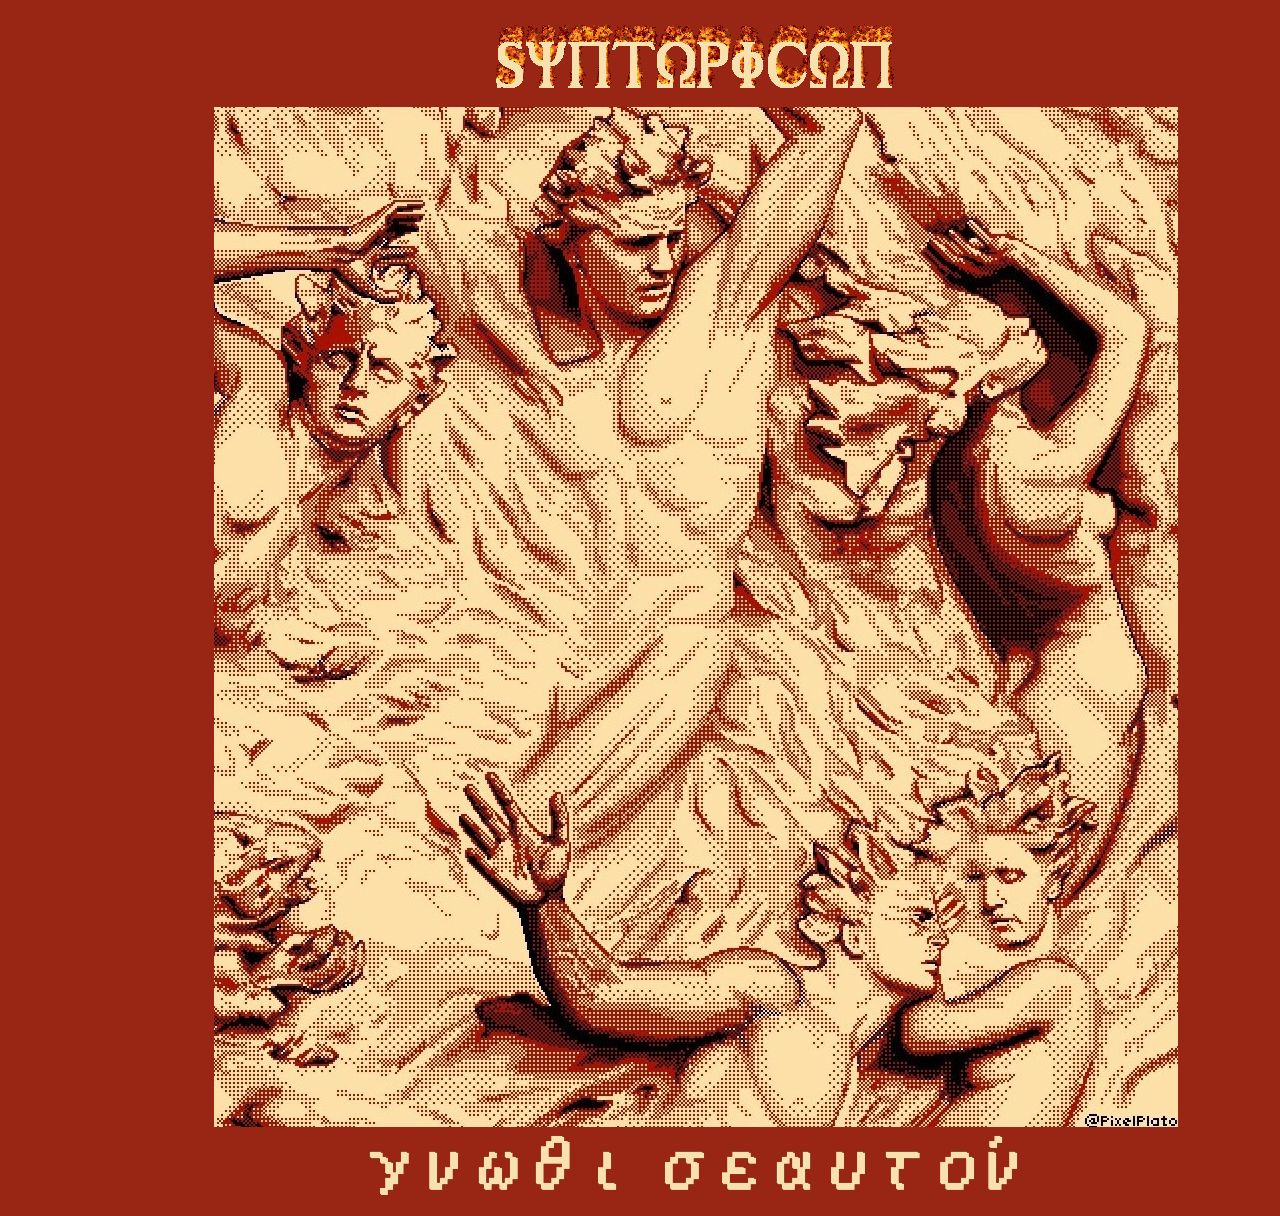
<file: index.html>
<!DOCTYPE html>
<html>
<head>
    <meta charset="UTF-8" />
    <title>syntopicon</title>
  
<link href="/style/index style.css" rel="stylesheet" type="text/css" media="all">
<link rel="icon" href="/images/favicon.gif" type="gif/x-icon"/>

<style>
    body {
      background-color: #992514;
    }
    </style>

</head>
<body class="center">
   <table>
    <tr><td><img src="images/syntopicon logo.gif" class="center"></td></tr>  
    <tr><td><a href="home.html"><img src="images/artpixel.jpg" class="center"></a></td> </tr>
    <tr><td><img src="images/know u.png" class="center"></td></tr>
   </table>
</body>
</html>
</file>
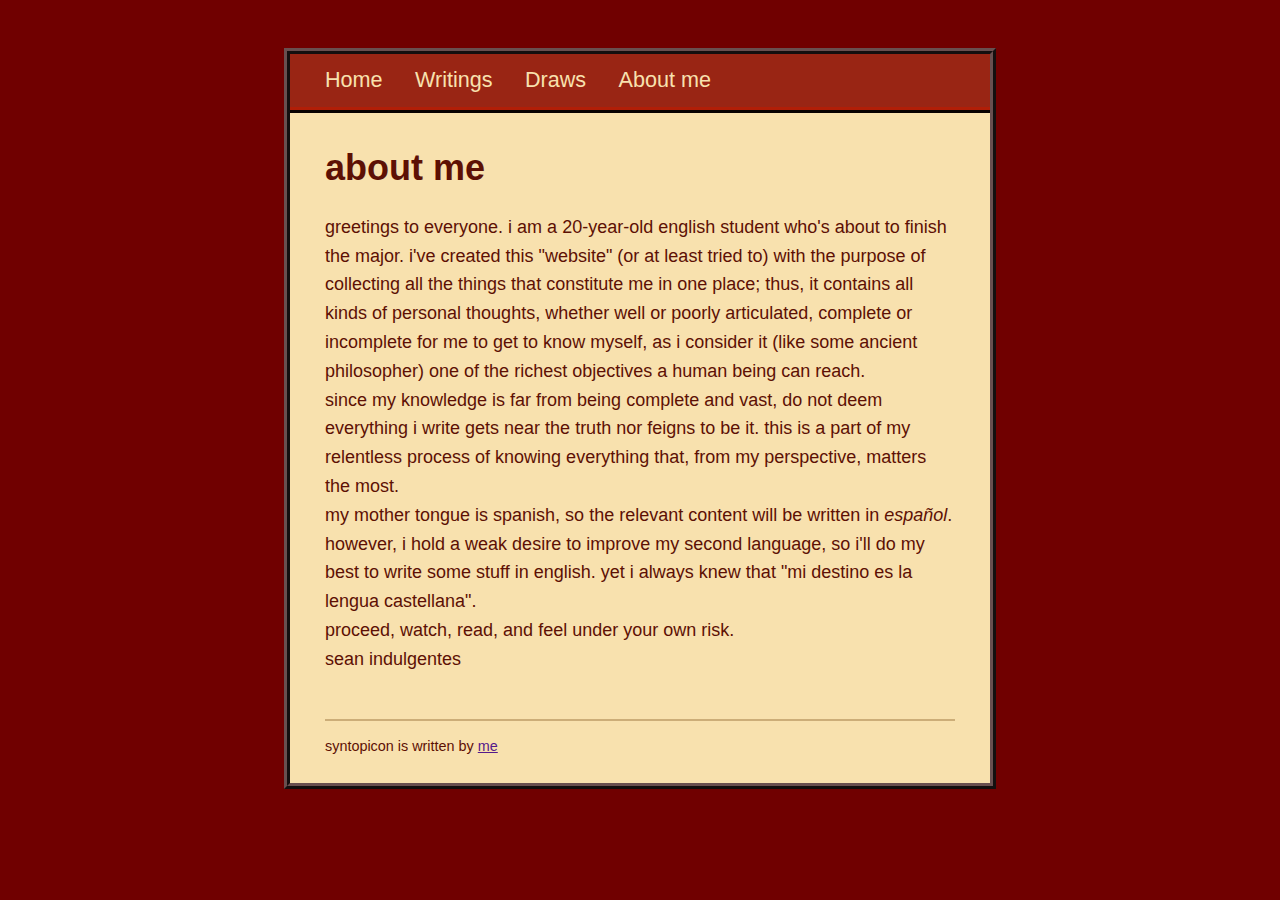
<file: about.html>
<!DOCTYPE html>
<html>
  <head>
    <title>about me</title>
    <link rel="icon" href="/images/favicon.gif" type="gif/x-icon"/>
    <meta name="viewport" content="width=device-width, initial-scale=1.0">
    <meta charset="UTF-8"> 
    <link href="/style/style.css" rel="stylesheet" type="text/css" media="all">    
  </head>
  <body>
    <div id="container">
    <div id="header">...</div>
    <div id="content">    
    
      <h1>about me</h1>
      <p>greetings to everyone. i am a 20-year-old english student who's about to finish the major. i've created this "website" (or at least tried to) with the purpose of collecting all the things that constitute me in one place; thus, it contains all kinds of personal thoughts, whether well or poorly articulated, complete or incomplete for me to get to know myself, as i consider it (like some ancient philosopher) one of the richest objectives a human being can reach. <br />since my knowledge is far from being complete and vast, do not deem everything i write gets near the truth nor feigns to be it. this is a part of my relentless process of knowing everything that, from my perspective, matters the most.<br />my mother tongue is spanish, so the relevant content will be written in <em>espa&ntilde;ol</em>. however, i hold a weak desire to improve my second language, so i'll do my best to write some stuff in english. yet i always knew that "mi destino es la lengua castellana".<br />proceed, watch, read, and feel under your own risk.<br />sean indulgentes</p>      
    </div> <!-- end of div id="content" -->
    <div id="footer"></div>
    </div> <!-- end of div id="container" -->
  <script src="./script.js"></script>
  </body>
</html>
</file>
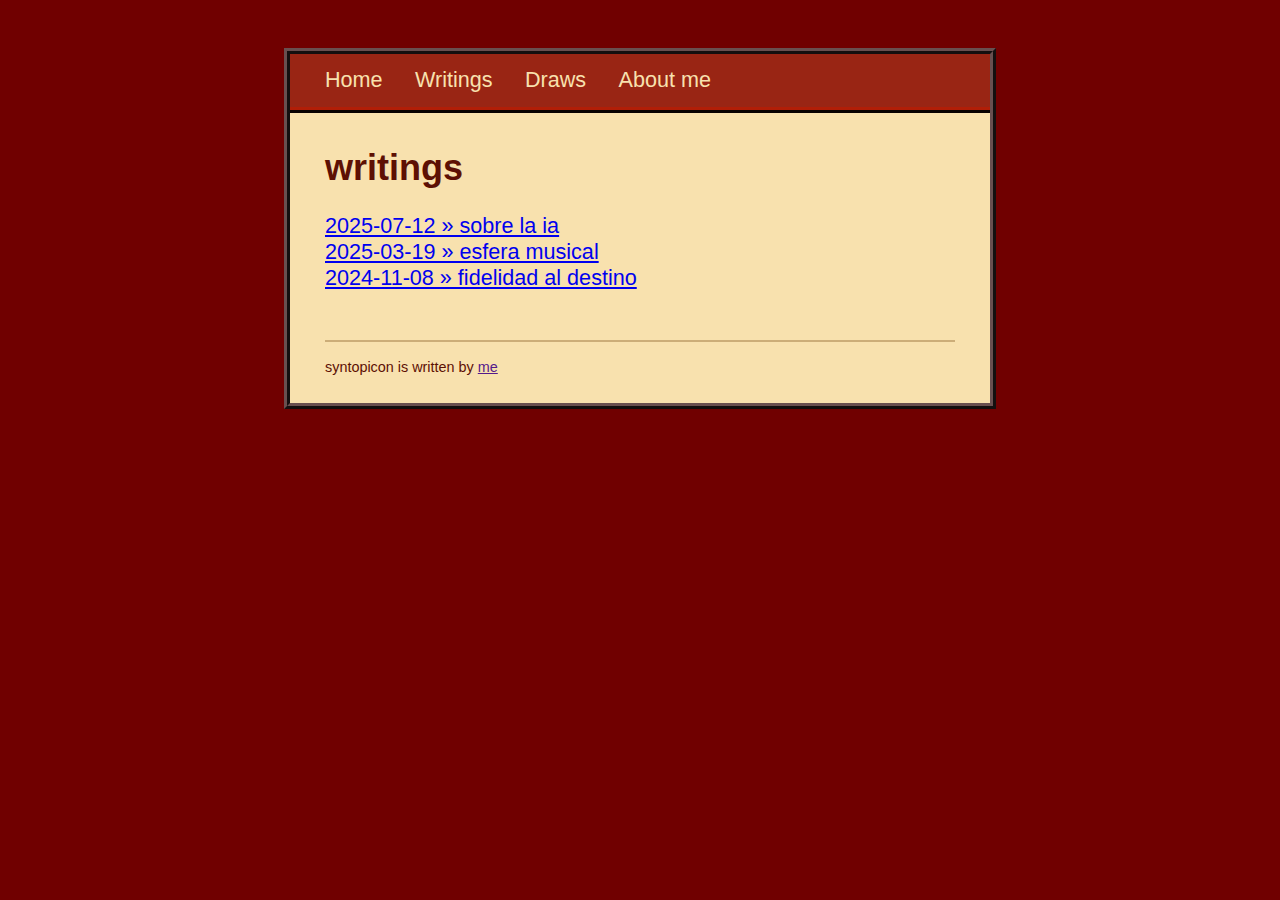
<file: archive.html>
<!DOCTYPE html>
<html>
  <head>
    <title>writings</title>
    <meta name="author" content="Marina Kittaka">
    <meta name="description" content="The full list of posts on the Zonelets blog!">
    <link rel="icon" href="/images/favicon.gif" type="gif/x-icon"/>
    <meta name="viewport" content="width=device-width, initial-scale=1.0">
    <meta charset="UTF-8"> 
    <link href="/style/style.css" rel="stylesheet" type="text/css" media="all">    
  </head>
  <body>
    <div id="container">
    <div id="header">...</div>
    <div id="content">    
    <h1>writings</h1>    
    <div id="postlistdiv"></div>
    </div> <!-- end of div id="content" -->
    <div id="footer"></div>
    </div> <!-- end of div id="container" -->
    
  <!-- Here's the link to our JavaScript! -->
  <script src="./script.js"></script>
  </body>
</html>
</file>
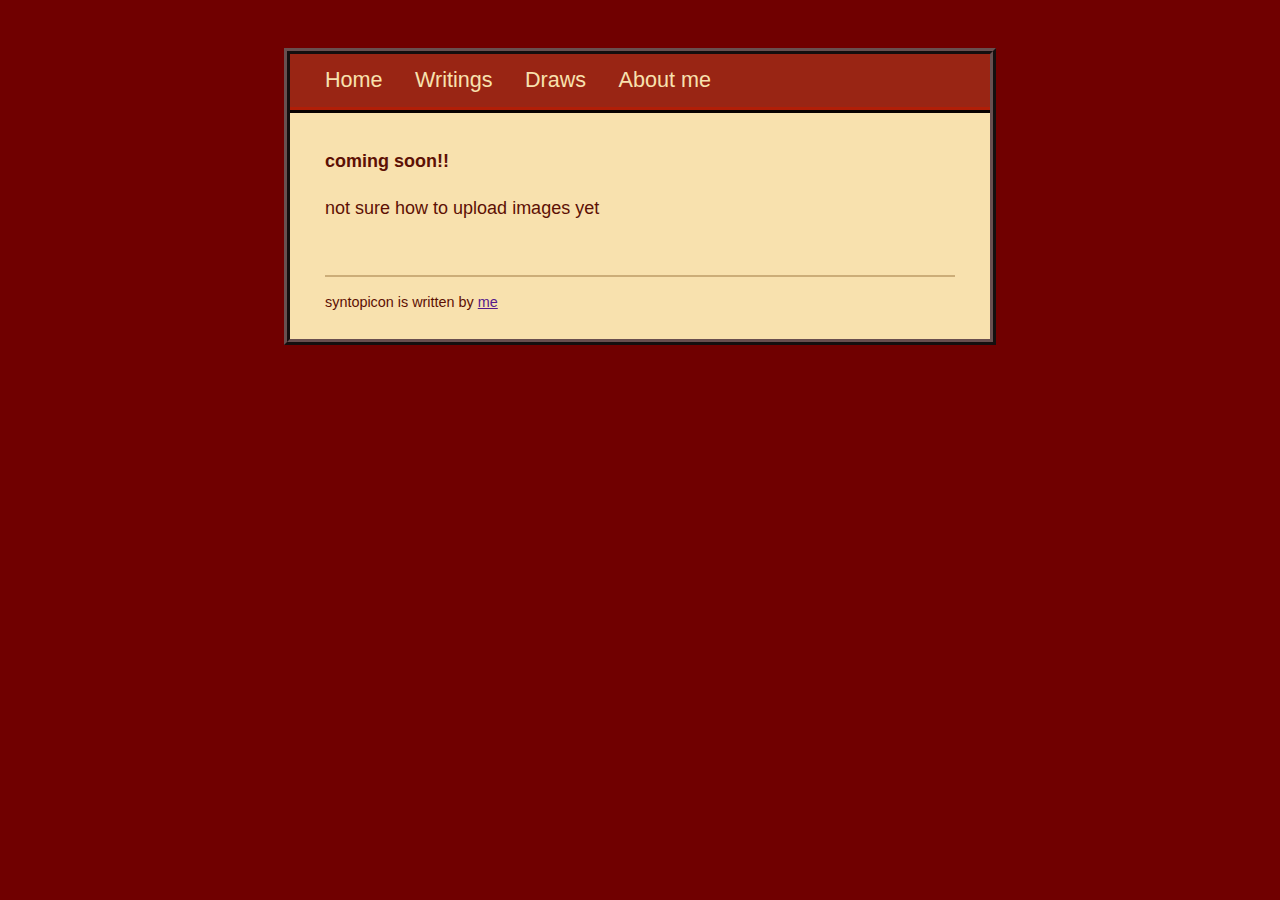
<file: draws.html>
<!DOCTYPE html>
<html>
  <head>
    <title>Blog Post</title> <!-- If you leave title as "Blog Post", it will automatically be updated to the post title -->
    <link rel="icon" href="/images/favicon.gif" type="gif/x-icon"/>
    <meta name="viewport" content="width=device-width, initial-scale=1.0">
    <meta charset="UTF-8"> 
    <link href="../style/style.css" rel="stylesheet" type="text/css" media="all">    
  </head>
  <body>
    <div id="container">
    <div id="header">...</div>
    <div id="content">
      <h1 id="postTitleH1"></h1>
      <h4 id="postDate"></h4>
      <p><strong>coming soon!!</strong></p>
      <p>not sure how to upload images yet</p>
      
      
    <div id="nextprev"></div>
    </div> <!-- end of div id="content" -->
    <div id="footer"></div>
    </div> <!-- end of div id="container" -->
  <!-- Here's the link to our JavaScript! -->
  <script src="../script.js"></script>
  </body>
</html>
</file>
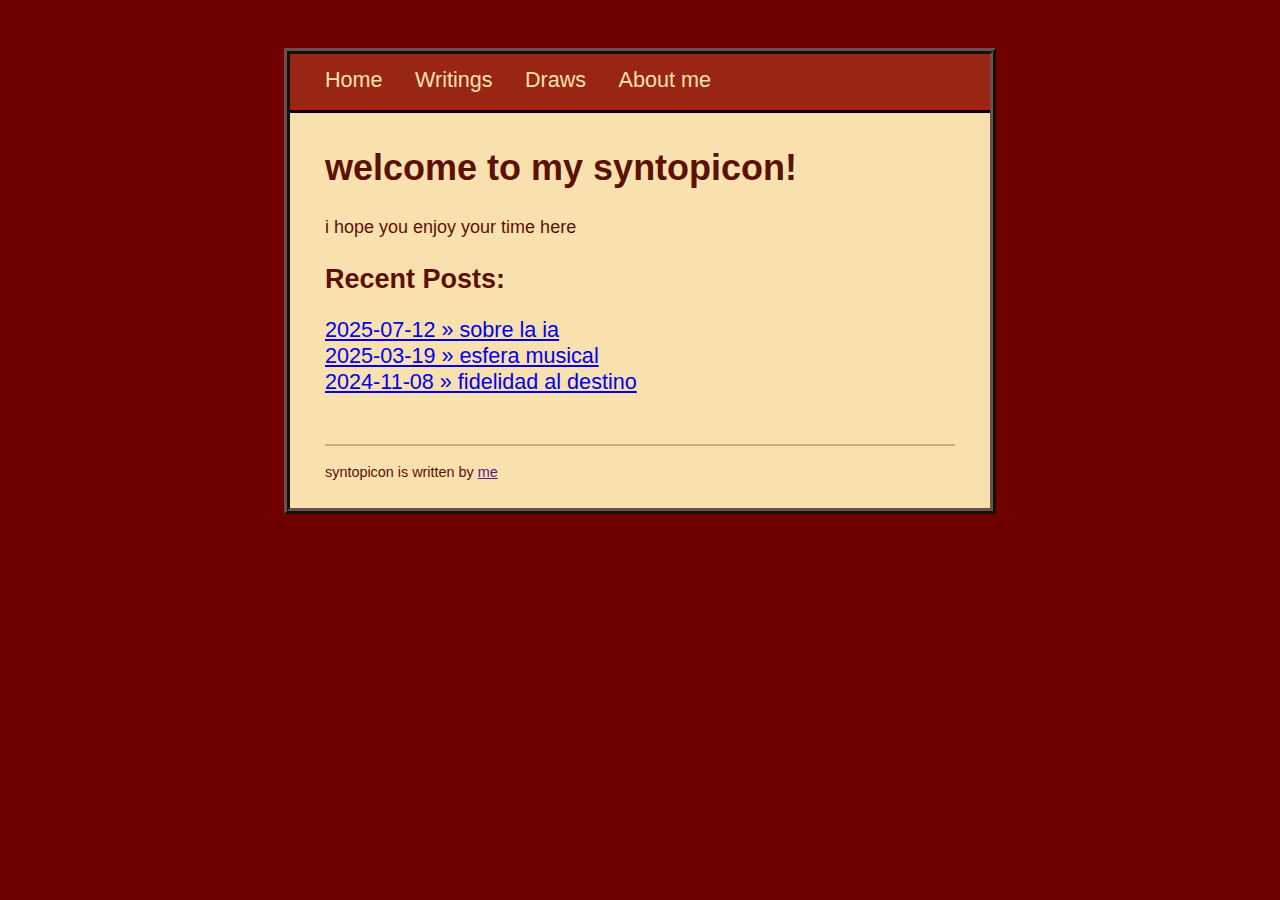
<file: home.html>
<!DOCTYPE html>
<html>
  <head>
    <title>syntopicon</title>
    <!-- The description is not directly visible on the page. But it can show up in certain places like search engines. Probably unnecessary for most pages in your blog. -->
    <meta name="description" content="Zonelets is a scrappy blogging workflow designed to encourage creative fun on the internet!">
    <!-- This specifies the favicon (little icon on the browser tab) -->
    <link rel="icon" href="/images/favicon.gif" type="gif/x-icon"/>
    <!-- This helps our site look consistent across devices -->
    <meta name="viewport" content="width=device-width, initial-scale=1.0">
    <meta charset="UTF-8"> 
    <!-- Here's the link to our CSS stylesheet! -->
    <link href="/style/style.css" rel="stylesheet" type="text/css" media="all">    
  </head>
  <body>
    <div id="container">
    <div id="header">This site requires JavaScript!</div>
    <div id="content">    
      
      
      <h1>welcome to my syntopicon!</h1>
      
      <p>i hope you enjoy your time here</p>
      
      
      <div id="recentpostlistdiv"></div>
      
    </div> <!-- end of div id="content" -->
    <div id="footer"></div>
    </div> <!-- end of div id="container" -->    
  <!-- Here's the link to our JavaScript! -->
  <script src="./script.js"></script>
  </body>
</html>
</file>
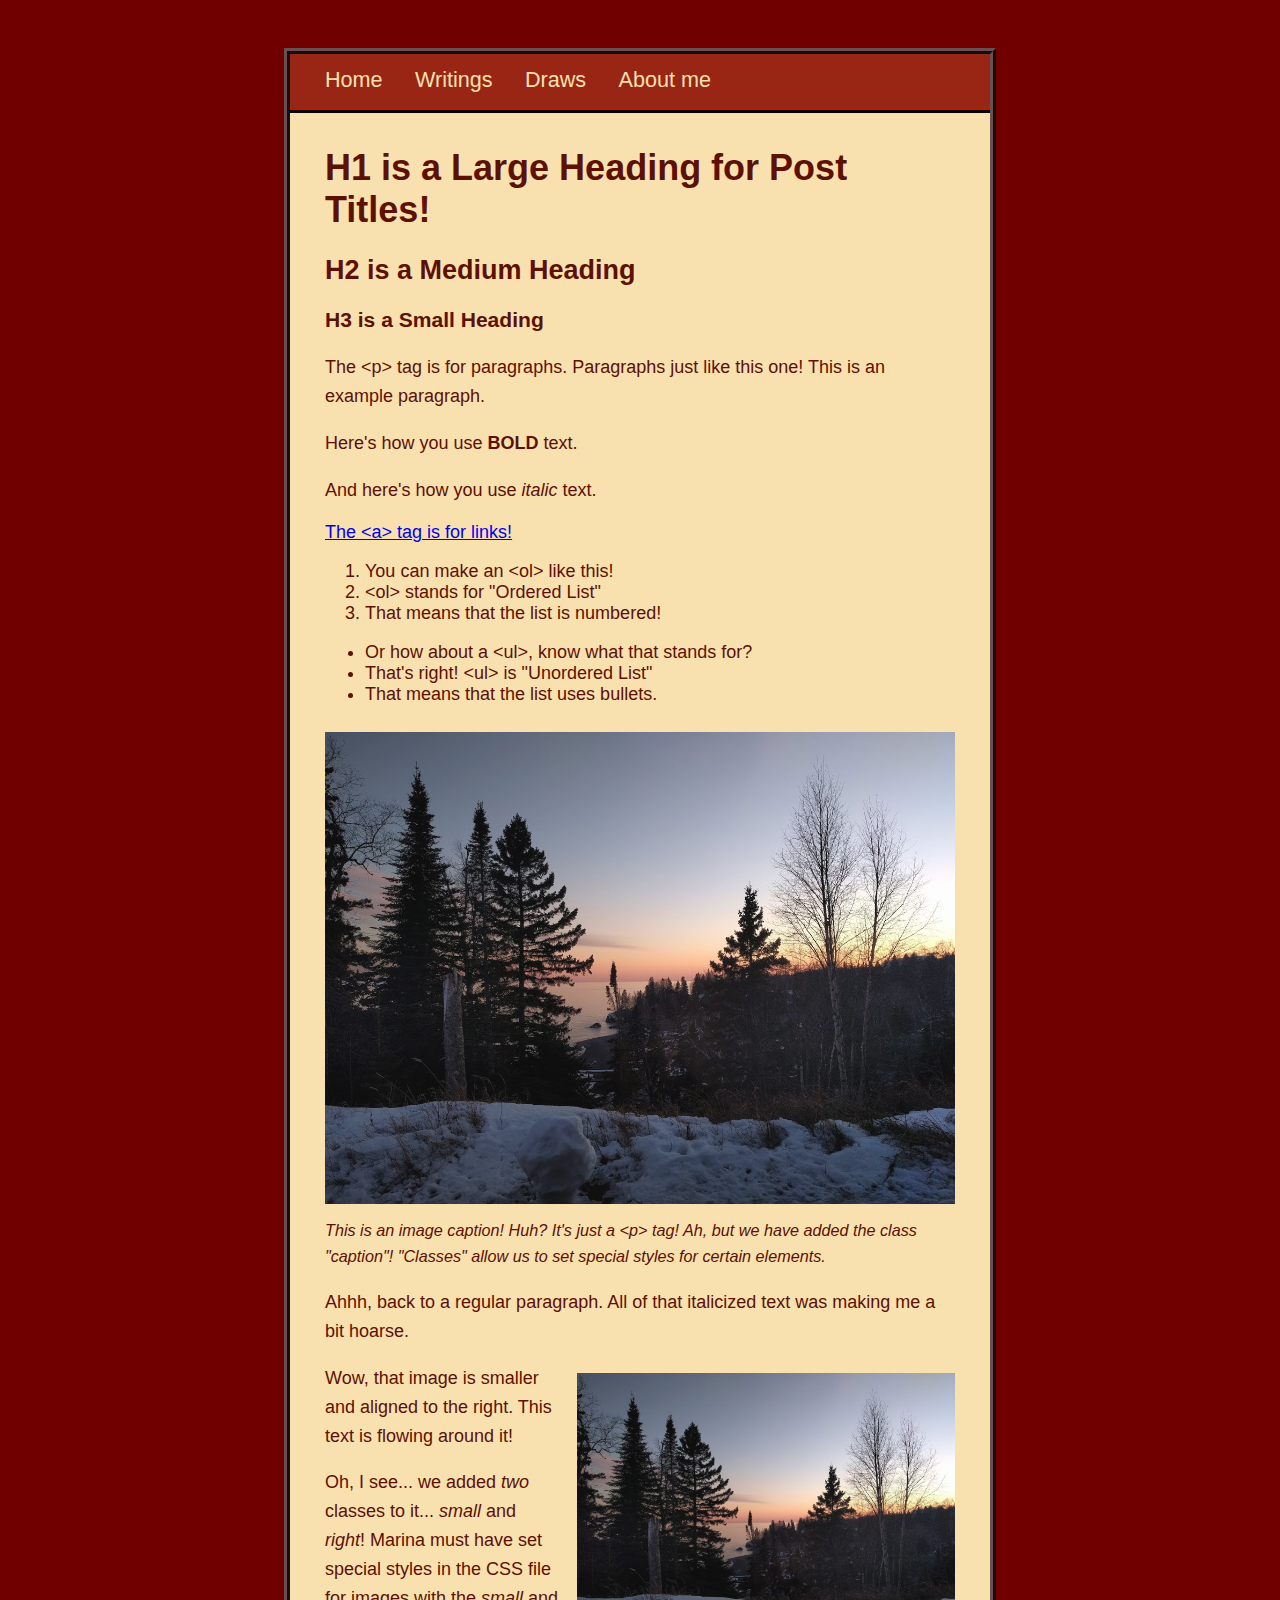
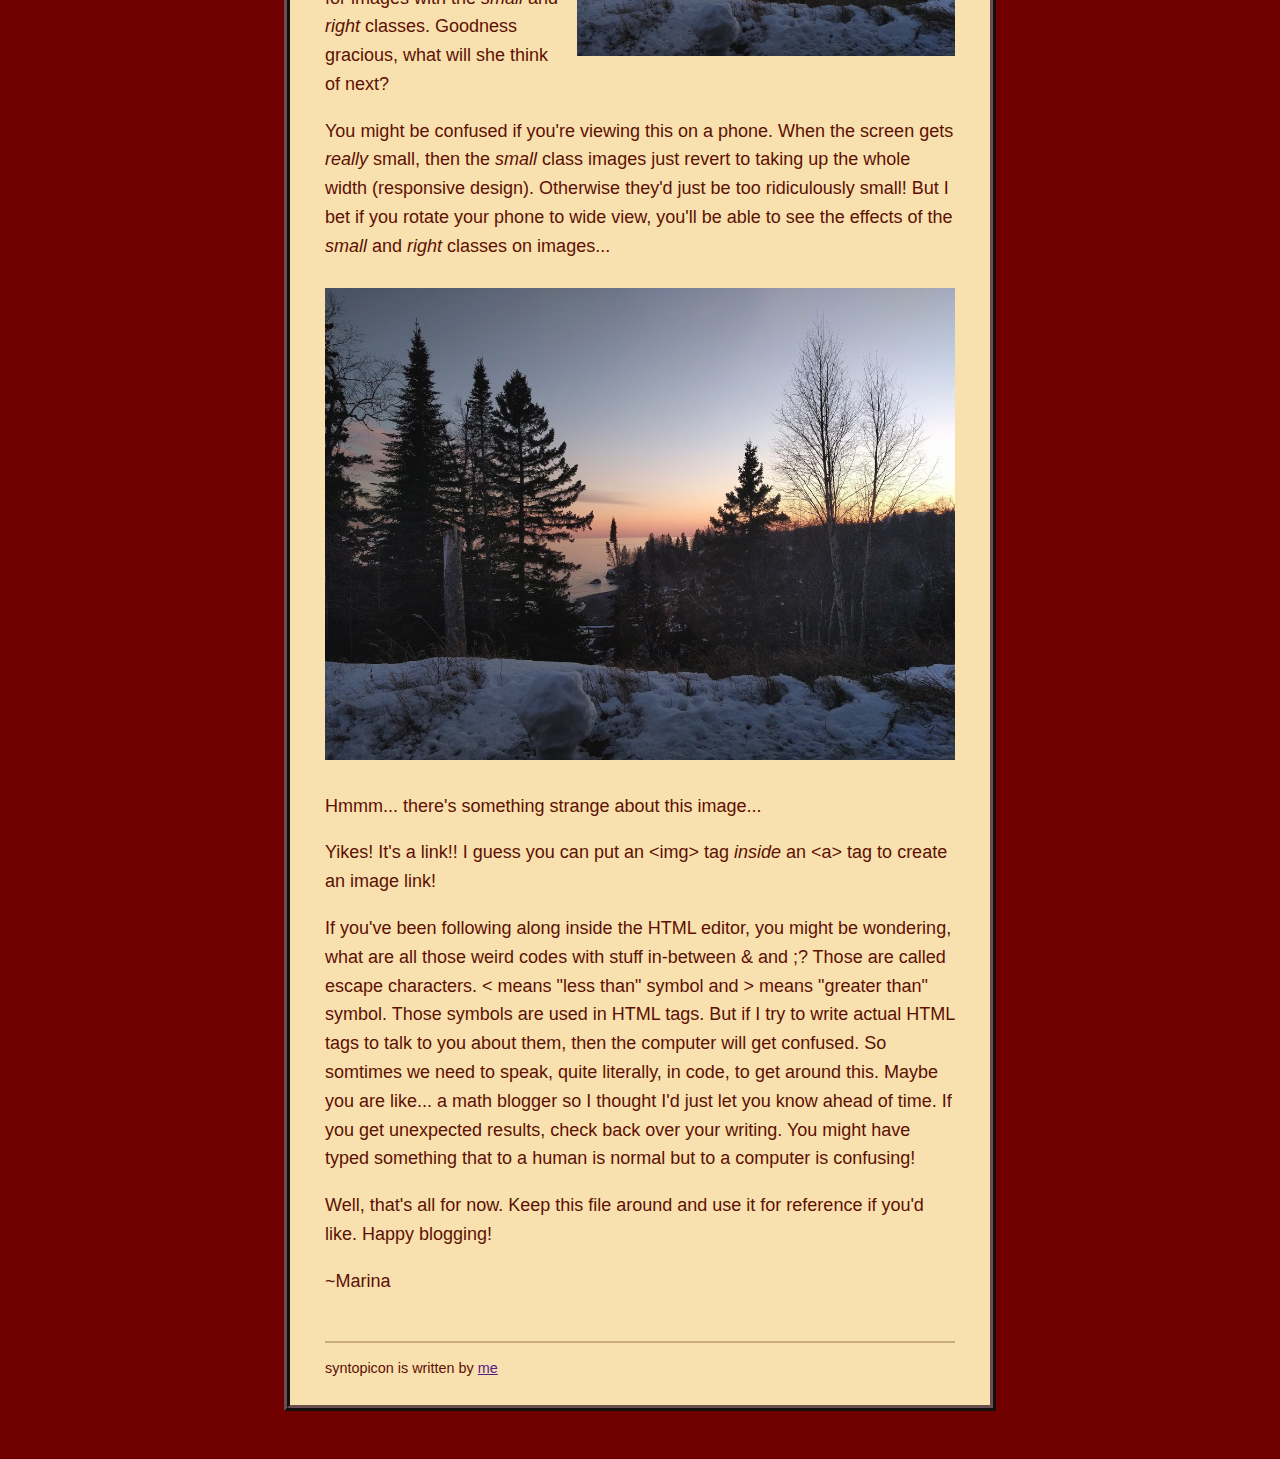
<file: posts/2020-11-10-HTML-cheat-sheet.html>
<!DOCTYPE html>
<html>
  <head>
    <title>Blog Post</title> <!-- If you leave title as "Blog Post", it will automatically be updated to the post title -->
    <link rel="icon" href="/images/favicon.gif" type="gif/x-icon"/>
    <meta name="viewport" content="width=device-width, initial-scale=1.0">
    <meta charset="UTF-8">
    <link href="../style/style.css" rel="stylesheet" type="text/css" media="all">
  </head>
  <body>
    <div id="container">
    <div id="header">...</div>
    <div id="content">
      <h1>H1 is a Large Heading for Post Titles!</h1> <!--In general, this content is automatically generated for blog posts-->
      
      <h2>H2 is a Medium Heading</h2>
      
      <h3>H3 is a Small Heading</h3>
      
      <p>The &lt;p&gt; tag is for paragraphs. Paragraphs just like this one! This is an example paragraph.</p>
      
      <p>Here's how you use <strong>BOLD</strong> text.</p>
      
      <p>And here's how you use <em>italic</em> text.</p>
      
      <a href="the_actual_link_goes_here">The &lt;a&gt; tag is for links!</a>
      
      <ol>
        <li>You can make an &lt;ol&gt; like this!</li>
        <li>&lt;ol&gt; stands for "Ordered List"</li>
        <li>That means that the list is numbered!</li>
      </ol>
      
      <ul>
        <li>Or how about a &lt;ul&gt;, know what that stands for?</li>
        <li>That's right! &lt;ul&gt;  is "Unordered List"</li>
        <li>That means that the list uses bullets.</li>
      </ul>
      
      <img src="../images/lake.jpg" alt="Concise description of lake photo for screen readers or if image fails to load.">
      <p class="caption">This is an image caption! Huh? It's just a &lt;p&gt; tag! Ah, but we have added the class "caption"! "Classes" allow us to set special styles for certain elements.<p>
      
      <p>Ahhh, back to a regular paragraph. All of that italicized text was making me a bit hoarse. </p>
      
      <img src="../images/lake.jpg" alt="Alt text" class="small right">
      
      <p>Wow, that image is smaller and aligned to the right. This text is flowing around it!</p>
      <p>Oh, I see... we added <em>two</em> classes to it... <em>small</em> and <em>right</em>! Marina must have set special styles in the CSS file for images with the <em>small</em> and <em>right</em> classes. Goodness gracious, what will she think of next?</p>
      <p>You might be confused if you're viewing this on a phone. When the screen gets <em>really</em> small, then the <em>small</em> class images just revert to taking up the whole width (responsive design). Otherwise they'd just be too ridiculously small! But I bet if you rotate your phone to wide view, you'll be able to see the effects of the <em>small</em> and <em>right</em> classes on images...</p>
      
      <a href=""><img src="../images/lake.jpg" alt="Alt text"></a>
      <p>Hmmm... there's something strange about this image...</p>
      <p>Yikes! It's a link!! I guess you can put an &lt;img&gt; tag <em>inside</em> an &lt;a&gt; tag to create an image link!</p>
      <p>If you've been following along inside the HTML editor, you might be wondering, what are all those weird codes with stuff in-between & and ;? Those are called escape characters. &lt; means "less than" symbol and &gt; means "greater than" symbol. Those symbols are used in HTML tags. But if I try to write actual HTML tags to talk to you about them, then the computer will get confused. So somtimes we need to speak, quite literally, in code, to get around this. Maybe you are like... a math blogger so I thought I'd just let you know ahead of time. If you get unexpected results, check back over your writing. You might have typed something that to a human is normal but to a computer is confusing!</p>
      
      
      
      <!--You can have empty space in your HTML file. It will just be ignored.-->
      
      
      
      <p>Well, that's all for now. Keep this file around and use it for reference if you'd like. Happy blogging!</p>
      <p>~Marina</p>
    </div> <!-- end of div id="content" -->
    <div id="footer"></div>
    </div> <!-- end of div id="container" -->
  <!-- Here's the link to our JavaScript! -->
  <script src="../script.js"></script>
  </body>
</html>
</file>
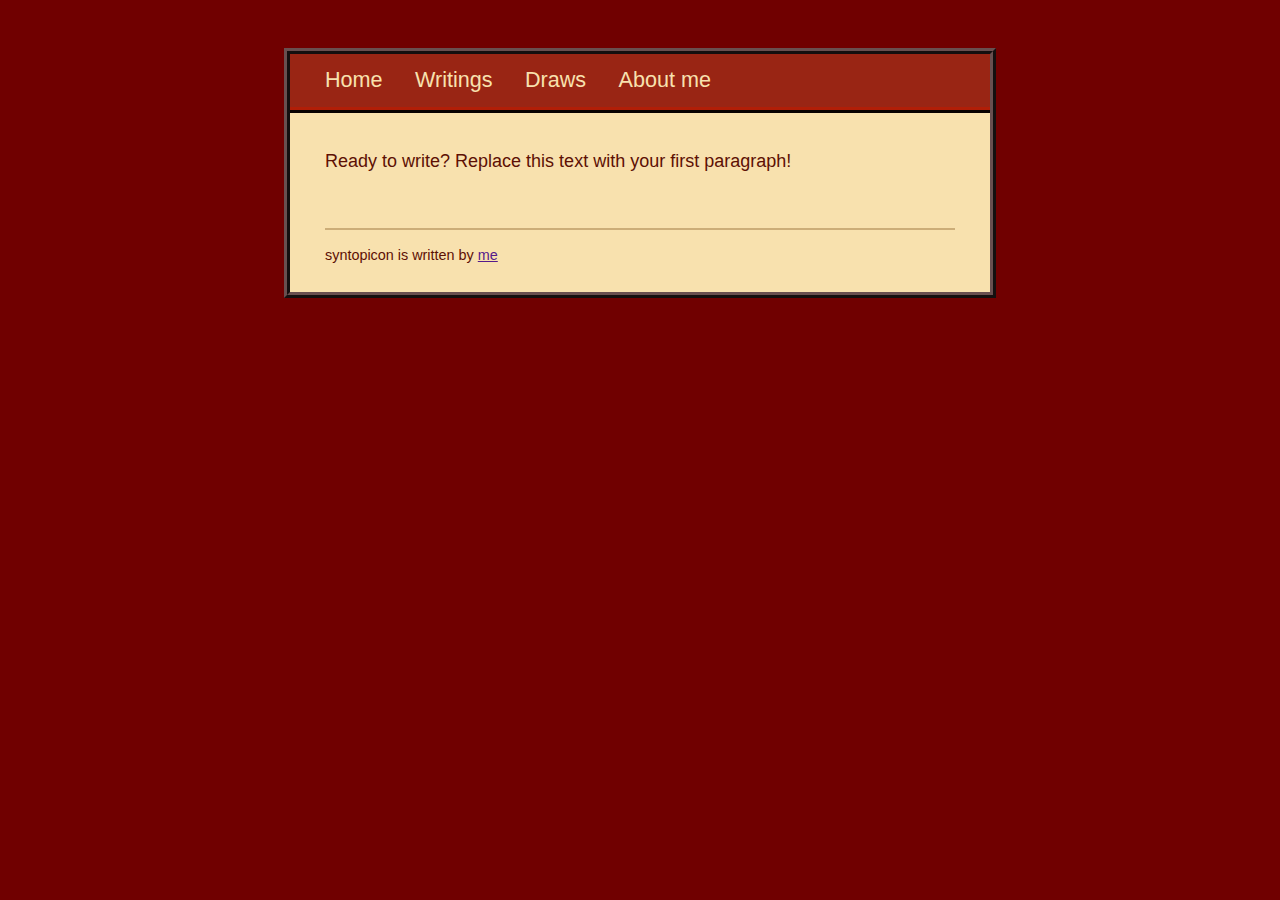
<file: posts/2020-11-10-Post-Template.html>
<!DOCTYPE html>
<html>
  <head>
    <title>Blog Post</title> <!-- If you leave title as "Blog Post", it will automatically be updated to the post title -->
    <link rel="icon" href="/images/favicon.gif" type="gif/x-icon"/>
    <meta name="viewport" content="width=device-width, initial-scale=1.0">
    <meta charset="UTF-8"> 
    <link href="../style/style.css" rel="stylesheet" type="text/css" media="all">    
  </head>
  <body>
    <div id="container">
    <div id="header">...</div>
    <div id="content">
      <h1 id="postTitleH1"></h1>
      <h4 id="postDate"></h4>
      
      <p>Ready to write? Replace this text with your first paragraph!</p>
      
      
    <div id="nextprev"></div>
    </div> <!-- end of div id="content" -->
    <div id="footer"></div>
    </div> <!-- end of div id="container" -->
  <!-- Here's the link to our JavaScript! -->
  <script src="../script.js"></script>
  </body>
</html>
</file>
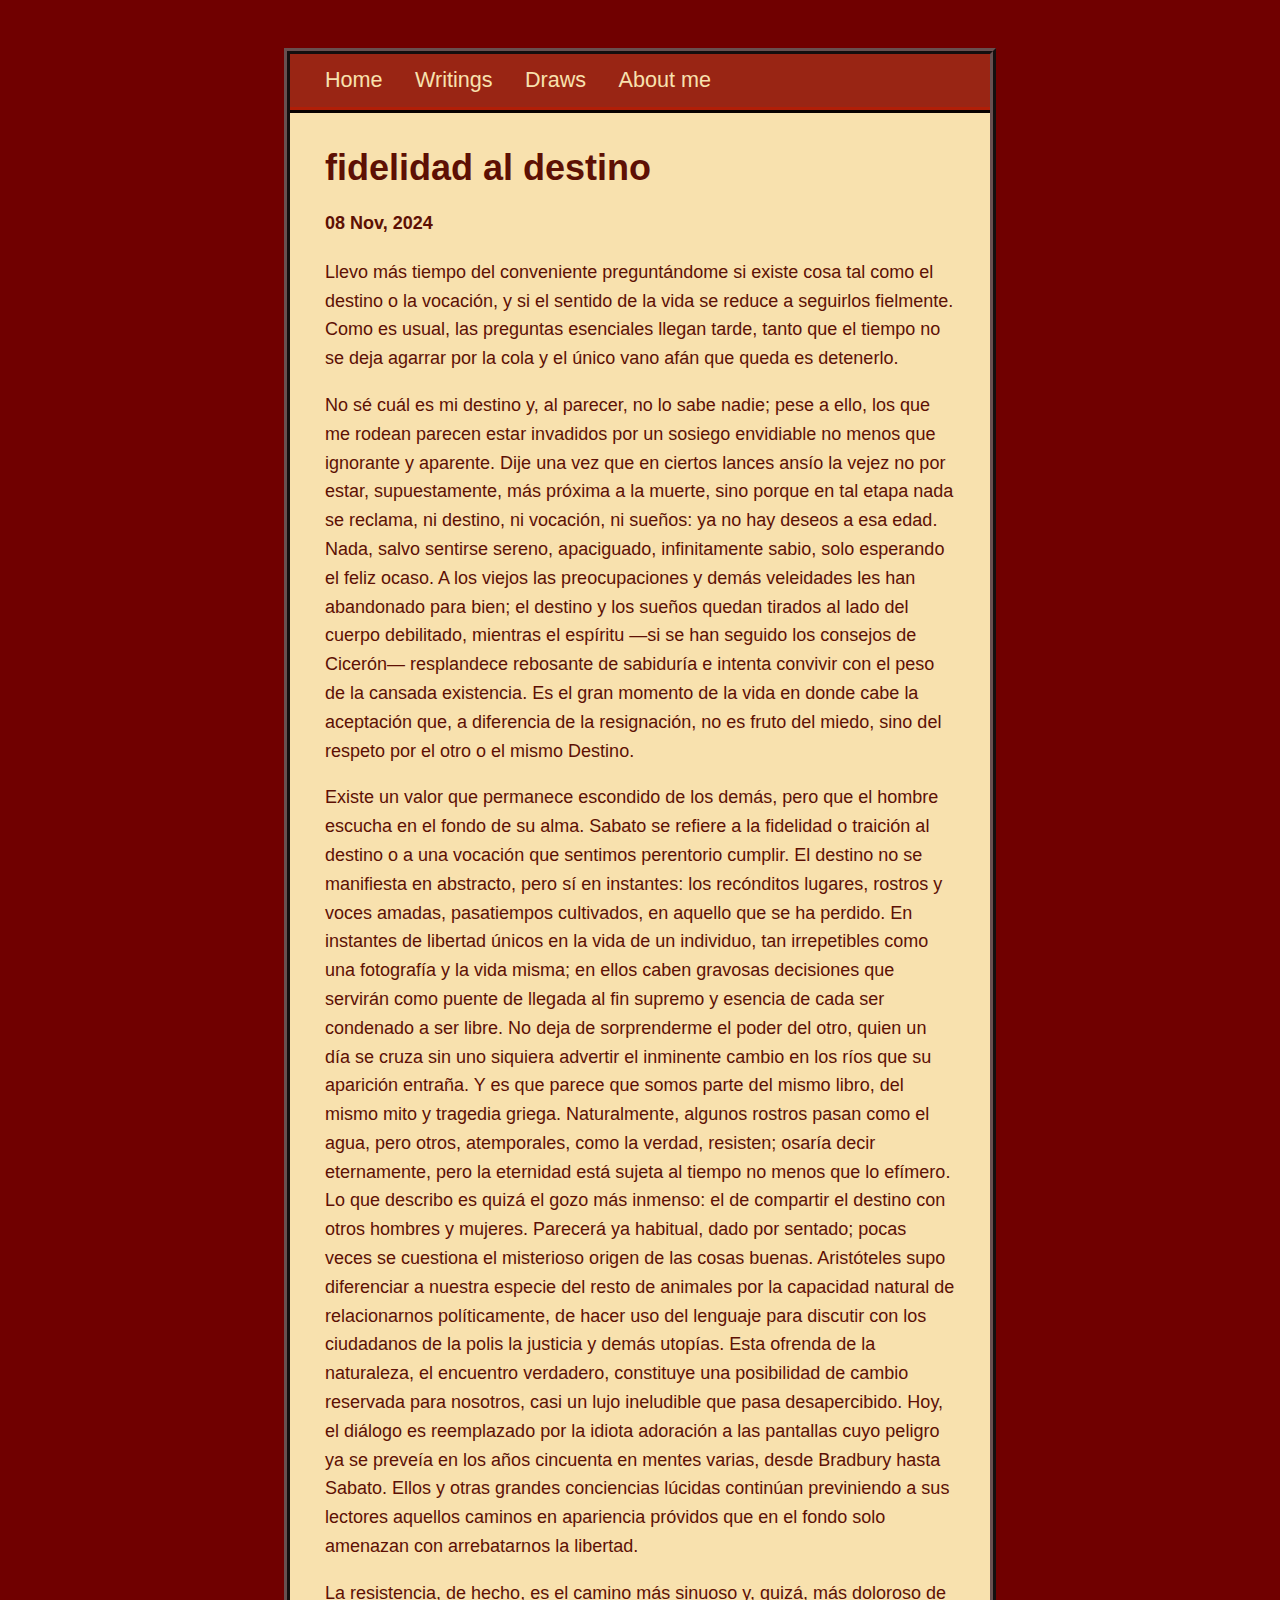
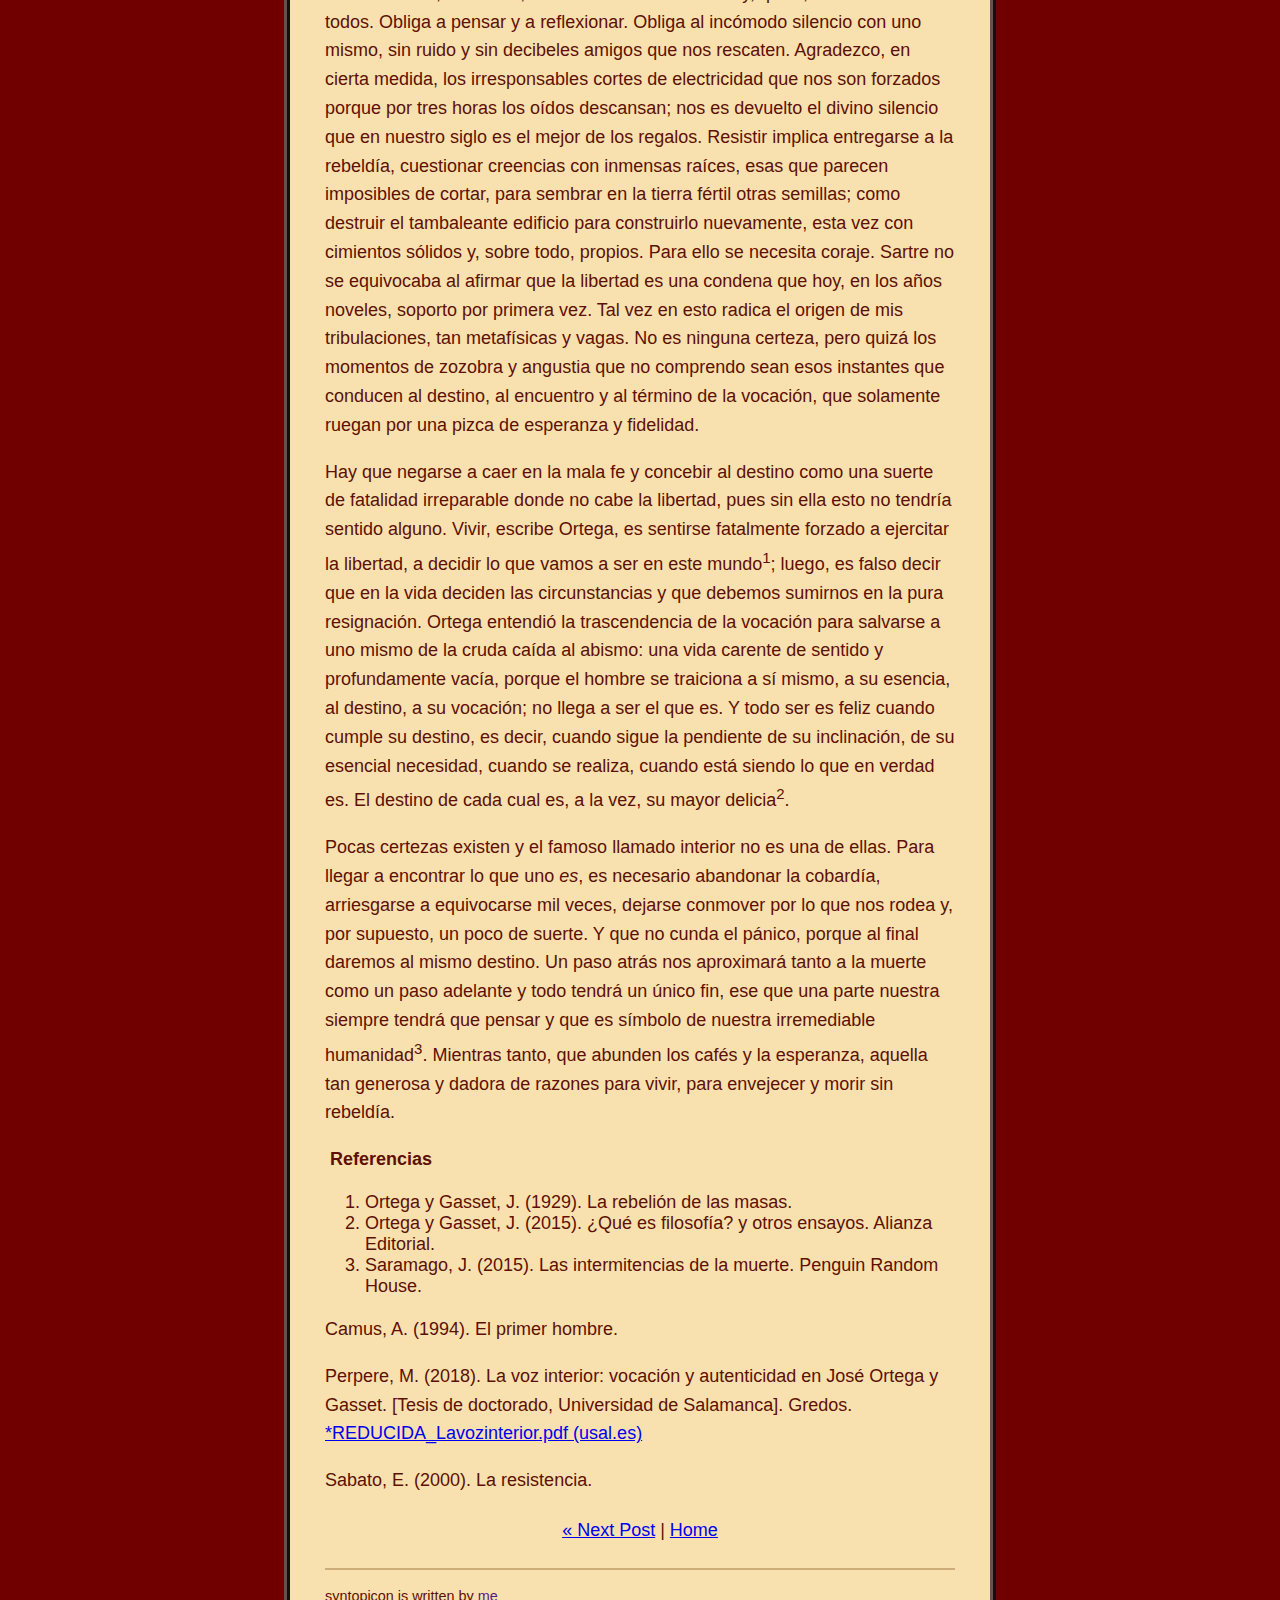
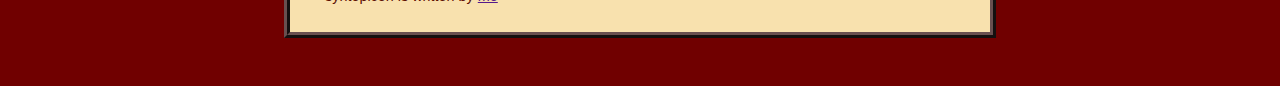
<file: posts/2024-11-08-fidelidad-al-destino.html>
<!DOCTYPE html>
<html>
  <head>
    <title>Blog Post</title> <!-- If you leave title as "Blog Post", it will automatically be updated to the post title -->
    <link rel="icon" href="/images/favicon.gif" type="gif/x-icon"/>
    <meta name="viewport" content="width=device-width, initial-scale=1.0">
    <meta charset="UTF-8"> 
    <link href="../style/style.css" rel="stylesheet" type="text/css" media="all">    
  </head>
  <body>
    <div id="container">
    <div id="header">...</div>
    <div id="content">
      <h1 id="postTitleH1"></h1>
      <h4 id="postDate"></h4>
      
<p>Llevo m&aacute;s tiempo del conveniente pregunt&aacute;ndome si existe cosa tal como el destino o la vocaci&oacute;n, y si el sentido de la vida se reduce a seguirlos fielmente. Como es usual, las preguntas esenciales llegan tarde, tanto que el tiempo no se deja agarrar por la cola y el &uacute;nico vano af&aacute;n que queda es detenerlo.</p>
<p>No s&eacute; cu&aacute;l es mi destino y, al parecer, no lo sabe nadie; pese a ello, los que me rodean parecen estar invadidos por un sosiego envidiable no menos que ignorante y aparente. Dije una vez que en ciertos lances ans&iacute;o la vejez no por estar, supuestamente, m&aacute;s pr&oacute;xima a la muerte, sino porque en tal etapa nada se reclama, ni destino, ni vocaci&oacute;n, ni sue&ntilde;os: ya no hay deseos a esa edad. Nada, salvo sentirse sereno, apaciguado, infinitamente sabio, solo esperando el feliz ocaso. A los viejos las preocupaciones y dem&aacute;s veleidades les han abandonado para bien; el destino y los sue&ntilde;os quedan tirados al lado del cuerpo debilitado, mientras el esp&iacute;ritu &mdash;si se han seguido los consejos de Cicer&oacute;n&mdash; resplandece rebosante de sabidur&iacute;a e intenta convivir con el peso de la cansada existencia. Es el gran momento de la vida en donde cabe la aceptaci&oacute;n que, a diferencia de la resignaci&oacute;n, no es fruto del miedo, sino del respeto por el otro o el mismo Destino.</p>
<p>Existe un valor que permanece escondido de los dem&aacute;s, pero que el hombre escucha en el fondo de su alma. Sabato se refiere a la fidelidad o traici&oacute;n al destino o a una vocaci&oacute;n que sentimos perentorio cumplir. El destino no se manifiesta en abstracto, pero s&iacute; en instantes: los rec&oacute;nditos lugares, rostros y voces amadas, pasatiempos cultivados, en aquello que se ha perdido. En instantes de libertad &uacute;nicos en la vida de un individuo, tan irrepetibles como una fotograf&iacute;a y la vida misma; en ellos caben gravosas decisiones que servir&aacute;n como puente de llegada al fin supremo y esencia de cada ser condenado a ser libre. No deja de sorprenderme el poder del otro, quien un d&iacute;a se cruza sin uno siquiera advertir el inminente cambio en los r&iacute;os que su aparici&oacute;n entra&ntilde;a. Y es que parece que somos parte del mismo libro, del mismo mito y tragedia griega. Naturalmente, algunos rostros pasan como el agua, pero otros, atemporales, como la verdad, resisten; osar&iacute;a decir eternamente, pero la eternidad est&aacute; sujeta al tiempo no menos que lo ef&iacute;mero. Lo que describo es quiz&aacute; el gozo m&aacute;s inmenso: el de compartir el destino con otros hombres y mujeres. Parecer&aacute; ya habitual, dado por sentado; pocas veces se cuestiona el misterioso origen de las cosas buenas. Arist&oacute;teles supo diferenciar a nuestra especie del resto de animales por la capacidad natural de relacionarnos pol&iacute;ticamente, de hacer uso del lenguaje para discutir con los ciudadanos de la polis la justicia y dem&aacute;s utop&iacute;as. Esta ofrenda de la naturaleza, el encuentro verdadero, constituye una posibilidad de cambio reservada para nosotros, casi un lujo ineludible que pasa desapercibido. Hoy, el di&aacute;logo es reemplazado por la idiota adoraci&oacute;n a las pantallas cuyo peligro ya se preve&iacute;a en los a&ntilde;os cincuenta en mentes varias, desde Bradbury hasta Sabato. Ellos y otras grandes conciencias l&uacute;cidas contin&uacute;an previniendo a sus lectores aquellos caminos en apariencia pr&oacute;vidos que en el fondo solo amenazan con arrebatarnos la libertad.</p>
<p>La resistencia, de hecho, es el camino m&aacute;s sinuoso y, quiz&aacute;, m&aacute;s doloroso de todos. Obliga a pensar y a reflexionar. Obliga al inc&oacute;modo silencio con uno mismo, sin ruido y sin decibeles amigos que nos rescaten. Agradezco, en cierta medida, los irresponsables cortes de electricidad que nos son forzados porque por tres horas los o&iacute;dos descansan; nos es devuelto el divino silencio que en nuestro siglo es el mejor de los regalos. Resistir implica entregarse a la rebeld&iacute;a, cuestionar creencias con inmensas ra&iacute;ces, esas que parecen imposibles de cortar, para sembrar en la tierra f&eacute;rtil otras semillas; como destruir el tambaleante edificio para construirlo nuevamente, esta vez con cimientos s&oacute;lidos y, sobre todo, propios. Para ello se necesita coraje. Sartre no se equivocaba al afirmar que la libertad es una condena que hoy, en los a&ntilde;os noveles, soporto por primera vez. Tal vez en esto radica el origen de mis tribulaciones, tan metaf&iacute;sicas y vagas. No es ninguna certeza, pero quiz&aacute; los momentos de zozobra y angustia que no comprendo sean esos instantes que conducen al destino, al encuentro y al t&eacute;rmino de la vocaci&oacute;n, que solamente ruegan por una pizca de esperanza y fidelidad.</p>
<p>Hay que negarse a caer en la mala fe y concebir al destino como una suerte de fatalidad irreparable donde no cabe la libertad, pues sin ella esto no tendr&iacute;a sentido alguno. Vivir, escribe Ortega, es sentirse fatalmente forzado a ejercitar la libertad, a decidir lo que vamos a ser en este mundo<sup>1</sup>; luego, es falso decir que en la vida deciden las circunstancias y que debemos sumirnos en la pura resignaci&oacute;n. Ortega entendi&oacute; la trascendencia de la vocaci&oacute;n para salvarse a uno mismo de la cruda ca&iacute;da al abismo: una vida carente de sentido y profundamente vac&iacute;a, porque el hombre se traiciona a s&iacute; mismo, a su esencia, al destino, a su vocaci&oacute;n; no llega a ser el que es. Y todo ser es feliz cuando cumple su destino, es decir, cuando sigue la pendiente de su inclinaci&oacute;n, de su esencial necesidad, cuando se realiza, cuando est&aacute; siendo lo que en verdad es. El destino de cada cual es, a la vez, su mayor delicia<sup>2</sup>.</p>
<p>Pocas certezas existen y el famoso llamado interior no es una de ellas. Para llegar a encontrar lo que uno <em>es</em>, es necesario abandonar la cobard&iacute;a, arriesgarse a equivocarse mil veces, dejarse conmover por lo que nos rodea y, por supuesto, un poco de suerte. Y que no cunda el p&aacute;nico, porque al final daremos al mismo destino. Un paso atr&aacute;s nos aproximar&aacute; tanto a la muerte como un paso adelante y todo tendr&aacute; un &uacute;nico fin, ese que una parte nuestra siempre tendr&aacute; que pensar y que es s&iacute;mbolo de nuestra irremediable humanidad<sup>3</sup>. Mientras tanto, que abunden los caf&eacute;s y la esperanza, aquella tan generosa y dadora de razones para vivir, para envejecer y morir sin rebeld&iacute;a.</p>
<p>&nbsp;<strong>Referencias</strong></p>
<ol>
<li>Ortega y Gasset, J. (1929). La rebeli&oacute;n de las masas.</li>
<li>Ortega y Gasset, J. (2015). &iquest;Qu&eacute; es filosof&iacute;a? y otros ensayos. Alianza Editorial.</li>
<li>Saramago, J. (2015). Las intermitencias de la muerte. Penguin Random House.</li>
</ol>
<p>Camus, A. (1994). El primer hombre.</p>
<p>Perpere, M. (2018). La voz interior: vocaci&oacute;n y autenticidad en Jos&eacute; Ortega y Gasset. [Tesis de doctorado, Universidad de Salamanca]. Gredos. <a href="https://gredos.usal.es/bitstream/handle/10366/140627/REDUCIDA_Lavozinterior.pdf?sequence=1&amp;isAllowed=y">*REDUCIDA_Lavozinterior.pdf (usal.es)</a></p>
<p>Sabato, E. (2000). La resistencia.</p>
      
      
    <div id="nextprev"></div>
    </div> <!-- end of div id="content" -->
    <div id="footer"></div>
    </div> <!-- end of div id="container" -->
  <!-- Here's the link to our JavaScript! -->
  <script src="../script.js"></script>
  </body>
</html>
</file>
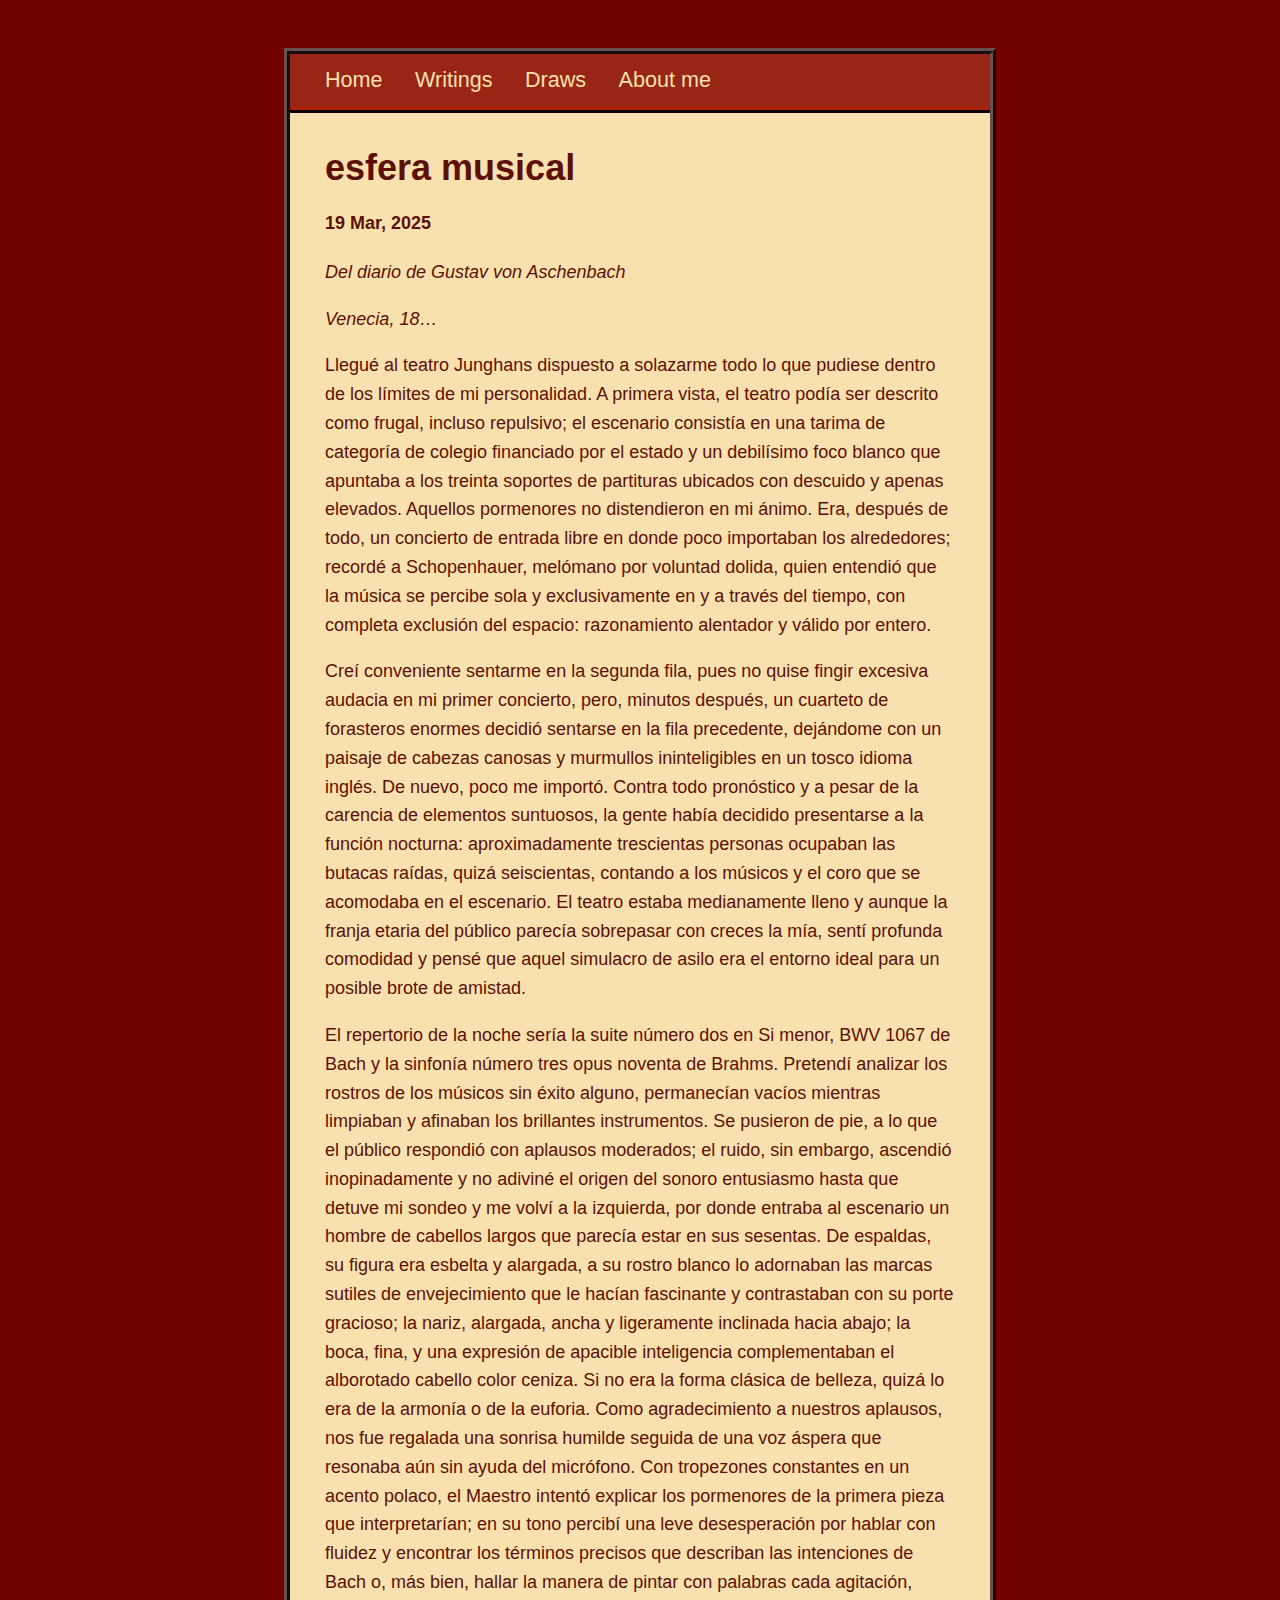
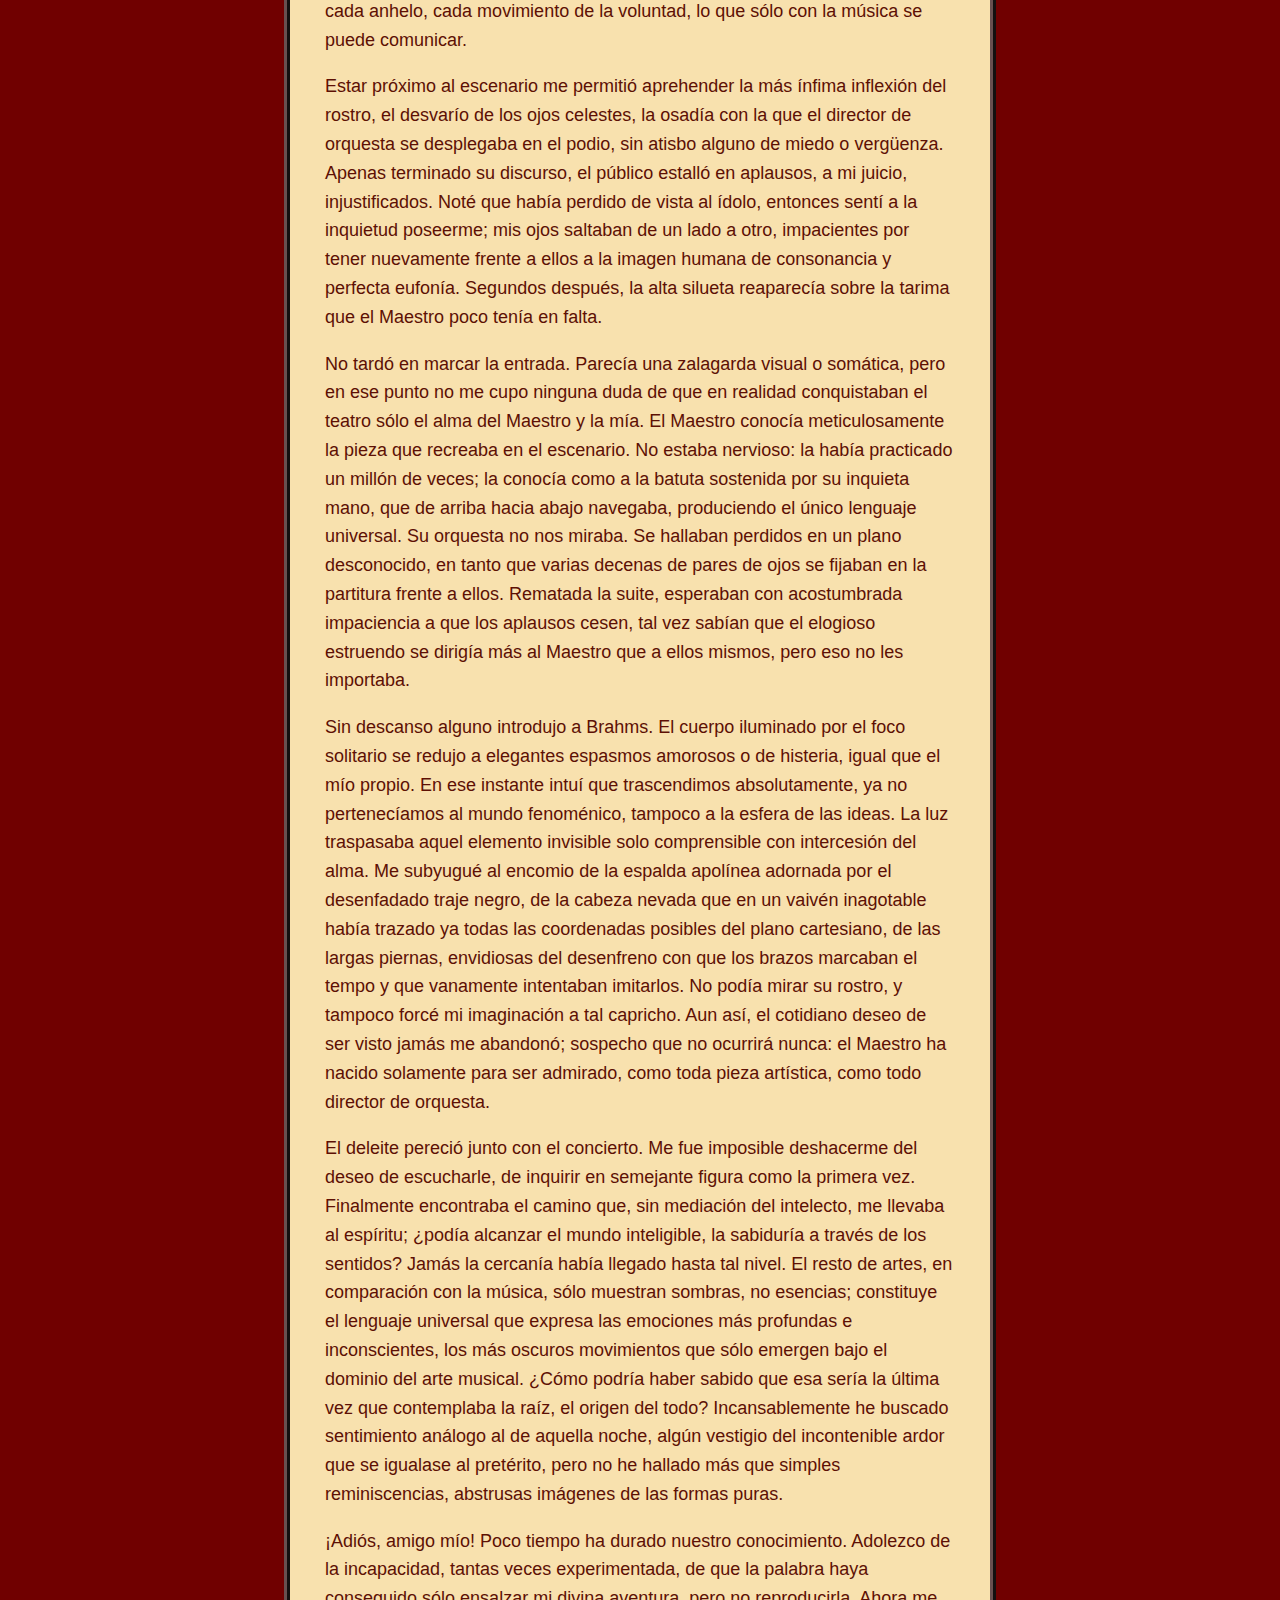
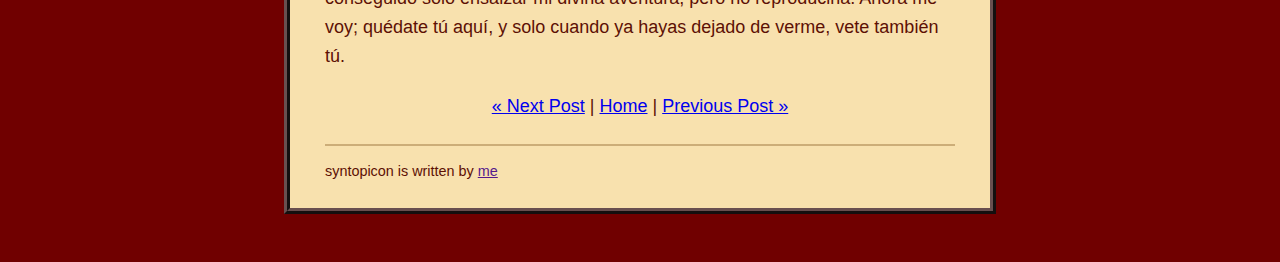
<file: posts/2025-03-19-esfera-musical.html>
<!DOCTYPE html>
<html>
  <head>
    <title>Blog Post</title> <!-- If you leave title as "Blog Post", it will automatically be updated to the post title -->
    <link rel="icon" href="/images/favicon.gif" type="gif/x-icon"/>
    <meta name="viewport" content="width=device-width, initial-scale=1.0">
    <meta charset="UTF-8"> 
    <link href="../style/style.css" rel="stylesheet" type="text/css" media="all">    
  </head>
  <body>
    <div id="container">
    <div id="header">...</div>
    <div id="content">
      <h1 id="postTitleH1"></h1>
      <h4 id="postDate"></h4>
      
<p><em>Del diario de Gustav von Aschenbach</em></p>
<p><em>Venecia, 18&hellip;</em></p>
<p>Llegu&eacute; al teatro Junghans dispuesto a solazarme todo lo que pudiese dentro de los l&iacute;mites de mi personalidad. A primera vista, el teatro pod&iacute;a ser descrito como frugal, incluso repulsivo; el escenario consist&iacute;a en una tarima de categor&iacute;a de colegio financiado por el estado y un debil&iacute;simo foco blanco que apuntaba a los treinta soportes de partituras ubicados con descuido y apenas elevados. Aquellos pormenores no distendieron en mi &aacute;nimo. Era, despu&eacute;s de todo, un concierto de entrada libre en donde poco importaban los alrededores; record&eacute; a Schopenhauer, mel&oacute;mano por voluntad dolida, quien entendi&oacute; que la m&uacute;sica se percibe sola y exclusivamente en y a trav&eacute;s del tiempo, con completa exclusi&oacute;n del espacio: razonamiento alentador y v&aacute;lido por entero.&nbsp;</p>
<p>Cre&iacute; conveniente sentarme en la segunda fila, pues no quise fingir excesiva audacia en mi primer concierto, pero, minutos despu&eacute;s, un cuarteto de forasteros enormes decidi&oacute; sentarse en la fila precedente, dej&aacute;ndome con un paisaje de cabezas canosas y murmullos ininteligibles en un tosco idioma ingl&eacute;s. De nuevo, poco me import&oacute;. Contra todo pron&oacute;stico y a pesar de la carencia de elementos suntuosos, la gente hab&iacute;a decidido presentarse a la funci&oacute;n nocturna: aproximadamente trescientas personas ocupaban las butacas ra&iacute;das, quiz&aacute; seiscientas, contando a los m&uacute;sicos y el coro que se acomodaba en el escenario. El teatro estaba medianamente lleno y aunque la franja etaria del p&uacute;blico parec&iacute;a sobrepasar con creces la m&iacute;a, sent&iacute; profunda comodidad y pens&eacute; que aquel simulacro de asilo era el entorno ideal para un posible brote de amistad.&nbsp;</p>
<p>El repertorio de la noche ser&iacute;a la suite n&uacute;mero dos en Si menor, BWV 1067 de Bach y la sinfon&iacute;a n&uacute;mero tres opus noventa de Brahms. Pretend&iacute; analizar los rostros de los m&uacute;sicos sin &eacute;xito alguno, permanec&iacute;an vac&iacute;os mientras limpiaban y afinaban los brillantes instrumentos. Se pusieron de pie, a lo que el p&uacute;blico respondi&oacute; con aplausos moderados; el ruido, sin embargo, ascendi&oacute; inopinadamente y no adivin&eacute; el origen del sonoro entusiasmo hasta que detuve mi sondeo y me volv&iacute; a la izquierda, por donde entraba al escenario un hombre de cabellos largos que parec&iacute;a estar en sus sesentas. De espaldas, su figura era esbelta y alargada, a su rostro blanco lo adornaban las marcas sutiles de envejecimiento que le hac&iacute;an fascinante y contrastaban con su porte gracioso; la nariz, alargada, ancha y ligeramente inclinada hacia abajo; la boca, fina, y una expresi&oacute;n de apacible inteligencia complementaban el alborotado cabello color ceniza. Si no era la forma cl&aacute;sica de belleza, quiz&aacute; lo era de la armon&iacute;a o de la euforia. Como agradecimiento a nuestros aplausos, nos fue regalada una sonrisa humilde seguida de una voz &aacute;spera que resonaba a&uacute;n sin ayuda del micr&oacute;fono. Con tropezones constantes en un acento polaco, el Maestro intent&oacute; explicar los pormenores de la primera pieza que interpretar&iacute;an; en su tono percib&iacute; una leve desesperaci&oacute;n por hablar con fluidez y encontrar los t&eacute;rminos precisos que describan las intenciones de Bach o, m&aacute;s bien, hallar la manera de pintar con palabras cada agitaci&oacute;n, cada anhelo, cada movimiento de la voluntad, lo que s&oacute;lo con la m&uacute;sica se puede comunicar.</p>
<p>Estar pr&oacute;ximo al escenario me permiti&oacute; aprehender la m&aacute;s &iacute;nfima inflexi&oacute;n del rostro, el desvar&iacute;o de los ojos celestes, la osad&iacute;a con la que el director de orquesta se desplegaba en el podio, sin atisbo alguno de miedo o verg&uuml;enza. Apenas terminado su discurso, el p&uacute;blico estall&oacute; en aplausos, a mi juicio, injustificados. Not&eacute; que hab&iacute;a perdido de vista al &iacute;dolo, entonces sent&iacute; a la inquietud poseerme; mis ojos saltaban de un lado a otro, impacientes por tener nuevamente frente a ellos a la imagen humana de consonancia y perfecta eufon&iacute;a. Segundos despu&eacute;s, la alta silueta reaparec&iacute;a sobre la tarima que el Maestro poco ten&iacute;a en falta.</p>
<p>No tard&oacute; en marcar la entrada. Parec&iacute;a una zalagarda visual o som&aacute;tica, pero en ese punto no me cupo ninguna duda de que en realidad conquistaban el teatro s&oacute;lo el alma del Maestro y la m&iacute;a. El Maestro conoc&iacute;a meticulosamente la pieza que recreaba en el escenario. No estaba nervioso: la hab&iacute;a practicado un mill&oacute;n de veces; la conoc&iacute;a como a la batuta sostenida por su inquieta mano, que de arriba hacia abajo navegaba, produciendo el &uacute;nico lenguaje universal. Su orquesta no nos miraba. Se hallaban perdidos en un plano desconocido, en tanto que varias decenas de pares de ojos se fijaban en la partitura frente a ellos. Rematada la suite, esperaban con acostumbrada impaciencia a que los aplausos cesen, tal vez sab&iacute;an que el elogioso estruendo se dirig&iacute;a m&aacute;s al Maestro que a ellos mismos, pero eso no les importaba.</p>
<p>Sin descanso alguno introdujo a Brahms. El cuerpo iluminado por el foco solitario se redujo a elegantes espasmos amorosos o de histeria, igual que el m&iacute;o propio. En ese instante intu&iacute; que trascendimos absolutamente, ya no pertenec&iacute;amos al mundo fenom&eacute;nico, tampoco a la esfera de las ideas. La luz traspasaba aquel elemento invisible solo comprensible con intercesi&oacute;n del alma. Me subyugu&eacute; al encomio de la espalda apol&iacute;nea adornada por el desenfadado traje negro, de la cabeza nevada que en un vaiv&eacute;n inagotable hab&iacute;a trazado ya todas las coordenadas posibles del plano cartesiano, de las largas piernas, envidiosas del desenfreno con que los brazos marcaban el tempo y que vanamente intentaban imitarlos. No pod&iacute;a mirar su rostro, y tampoco forc&eacute; mi imaginaci&oacute;n a tal capricho. Aun as&iacute;, el cotidiano deseo de ser visto jam&aacute;s me abandon&oacute;; sospecho que no ocurrir&aacute; nunca: el Maestro ha nacido solamente para ser admirado, como toda pieza art&iacute;stica, como todo director de orquesta.</p>
<p>El deleite pereci&oacute; junto con el concierto. Me fue imposible deshacerme del deseo de escucharle, de inquirir en semejante figura como la primera vez. Finalmente encontraba el camino que, sin mediaci&oacute;n del intelecto, me llevaba al esp&iacute;ritu; &iquest;pod&iacute;a alcanzar el mundo inteligible, la sabidur&iacute;a a trav&eacute;s de los sentidos? Jam&aacute;s la cercan&iacute;a hab&iacute;a llegado hasta tal nivel. El resto de artes, en comparaci&oacute;n con la m&uacute;sica, s&oacute;lo muestran sombras, no esencias; constituye el lenguaje universal que expresa las emociones m&aacute;s profundas e inconscientes, los m&aacute;s oscuros movimientos que s&oacute;lo emergen bajo el dominio del arte musical. &iquest;C&oacute;mo podr&iacute;a haber sabido que esa ser&iacute;a la &uacute;ltima vez que contemplaba la ra&iacute;z, el origen del todo? Incansablemente he buscado sentimiento an&aacute;logo al de aquella noche, alg&uacute;n vestigio del incontenible ardor que se igualase al pret&eacute;rito, pero no he hallado m&aacute;s que simples reminiscencias, abstrusas im&aacute;genes de las formas puras.&nbsp;</p>
<p>&iexcl;Adi&oacute;s, amigo m&iacute;o! Poco tiempo ha durado nuestro conocimiento. Adolezco de la incapacidad, tantas veces experimentada, de que la palabra haya conseguido s&oacute;lo ensalzar mi divina aventura, pero no reproducirla. Ahora me voy; qu&eacute;date t&uacute; aqu&iacute;, y solo cuando ya hayas dejado de verme, vete tambi&eacute;n t&uacute;.</p>      
      
    <div id="nextprev"></div>
    </div> <!-- end of div id="content" -->
    <div id="footer"></div>
    </div> <!-- end of div id="container" -->
  <!-- Here's the link to our JavaScript! -->
  <script src="../script.js"></script>
  </body>
</html>
</file>
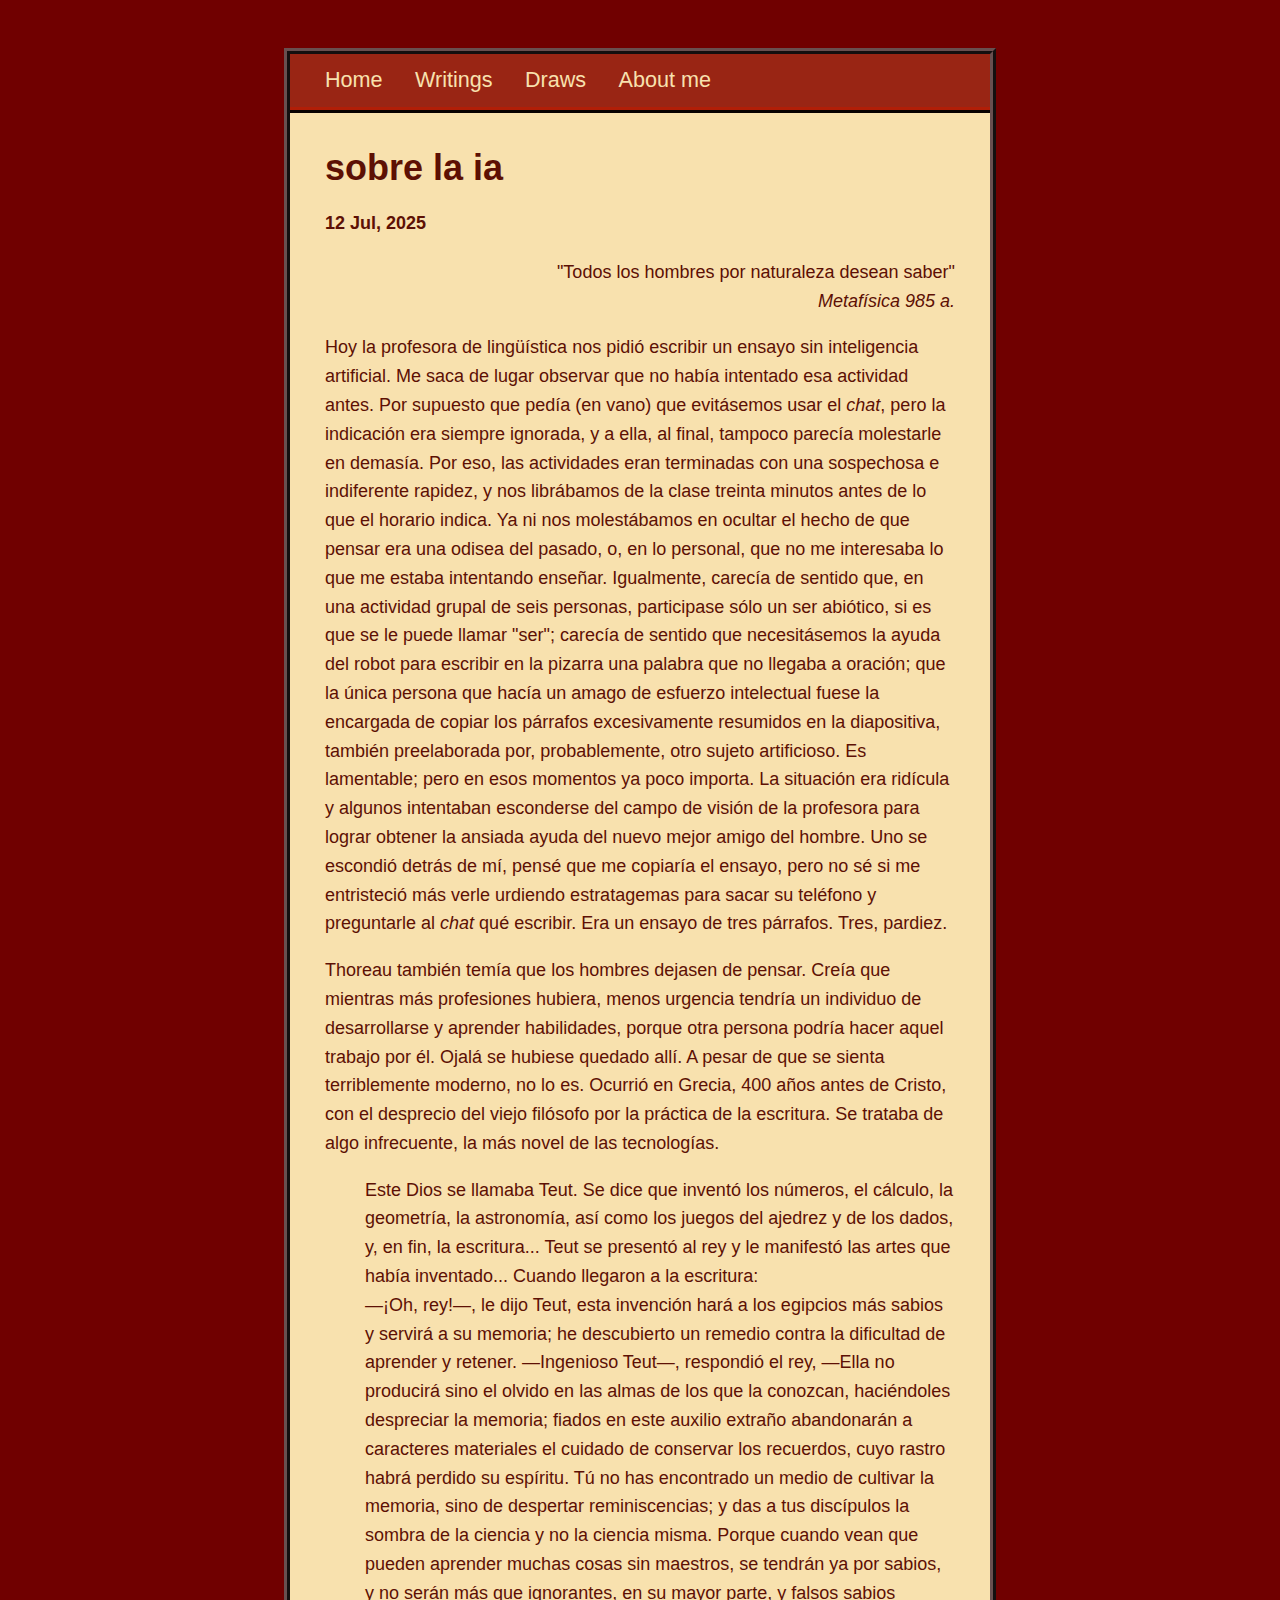
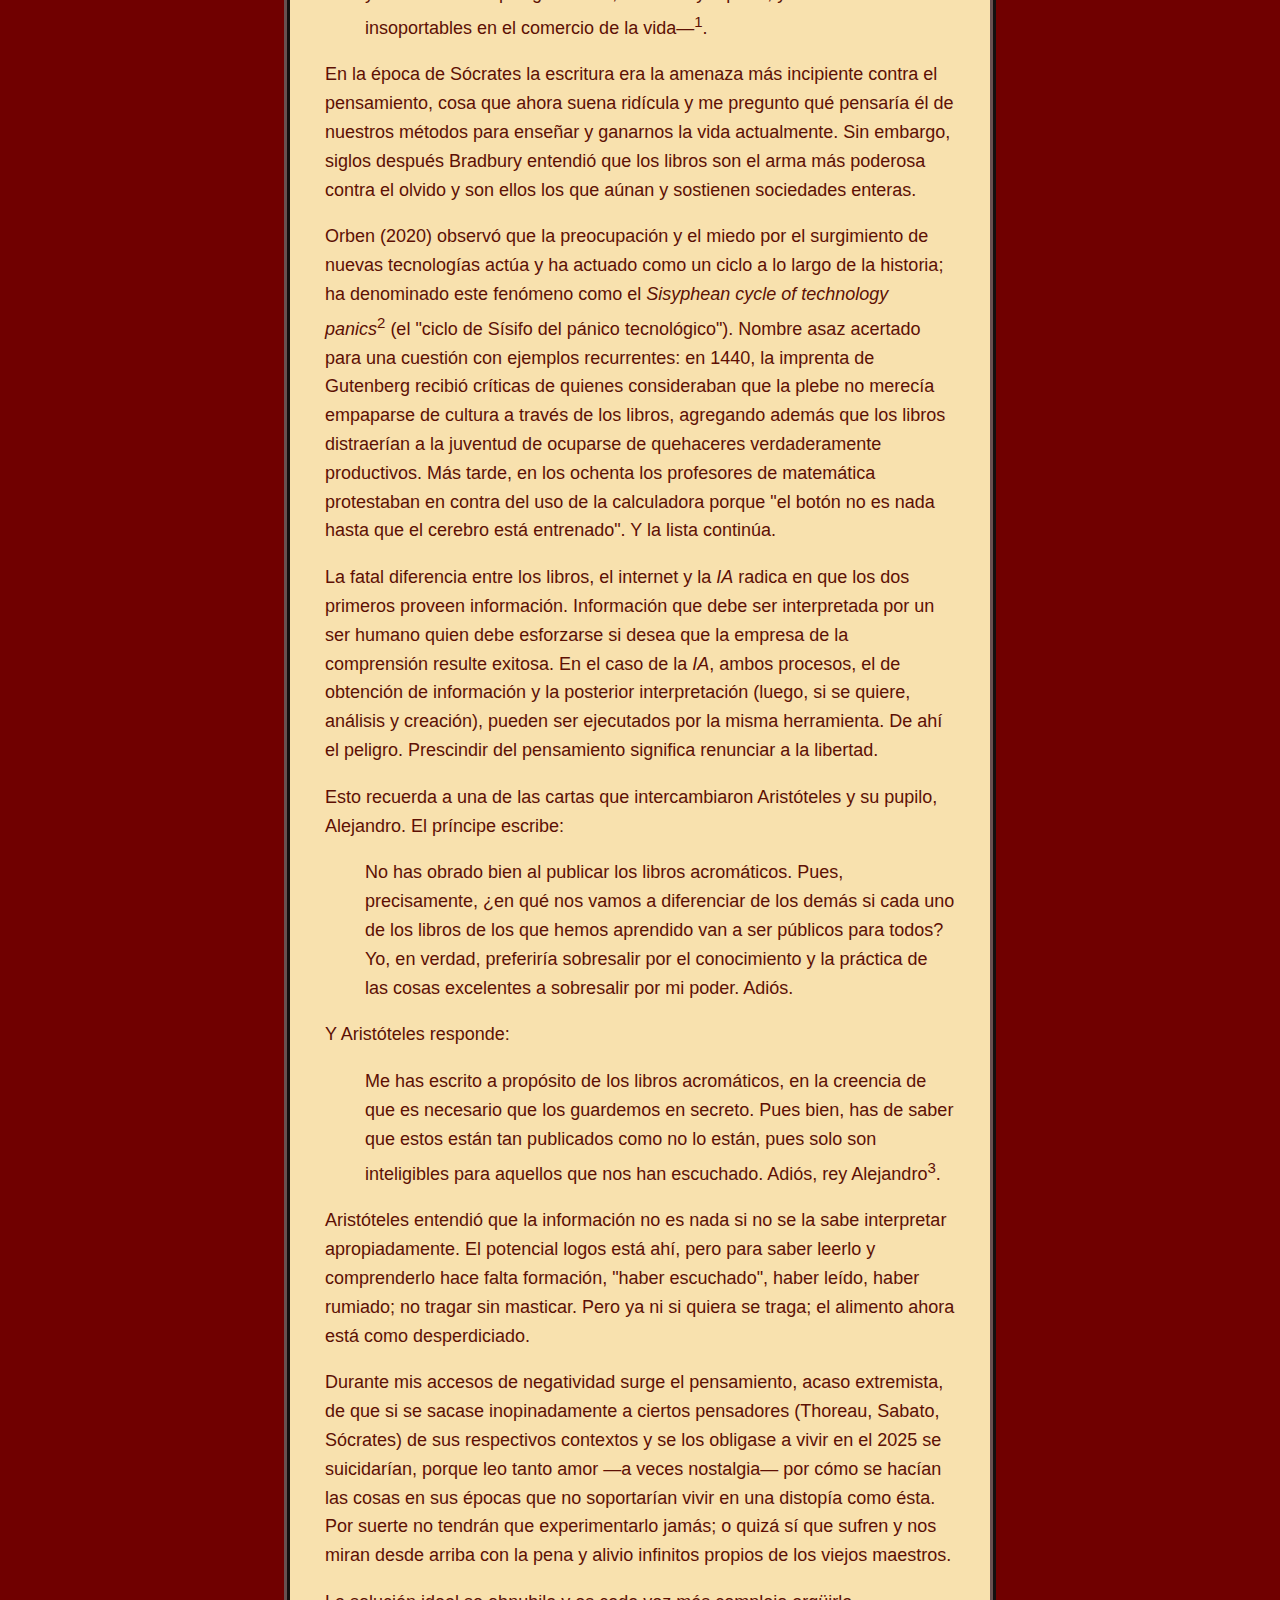
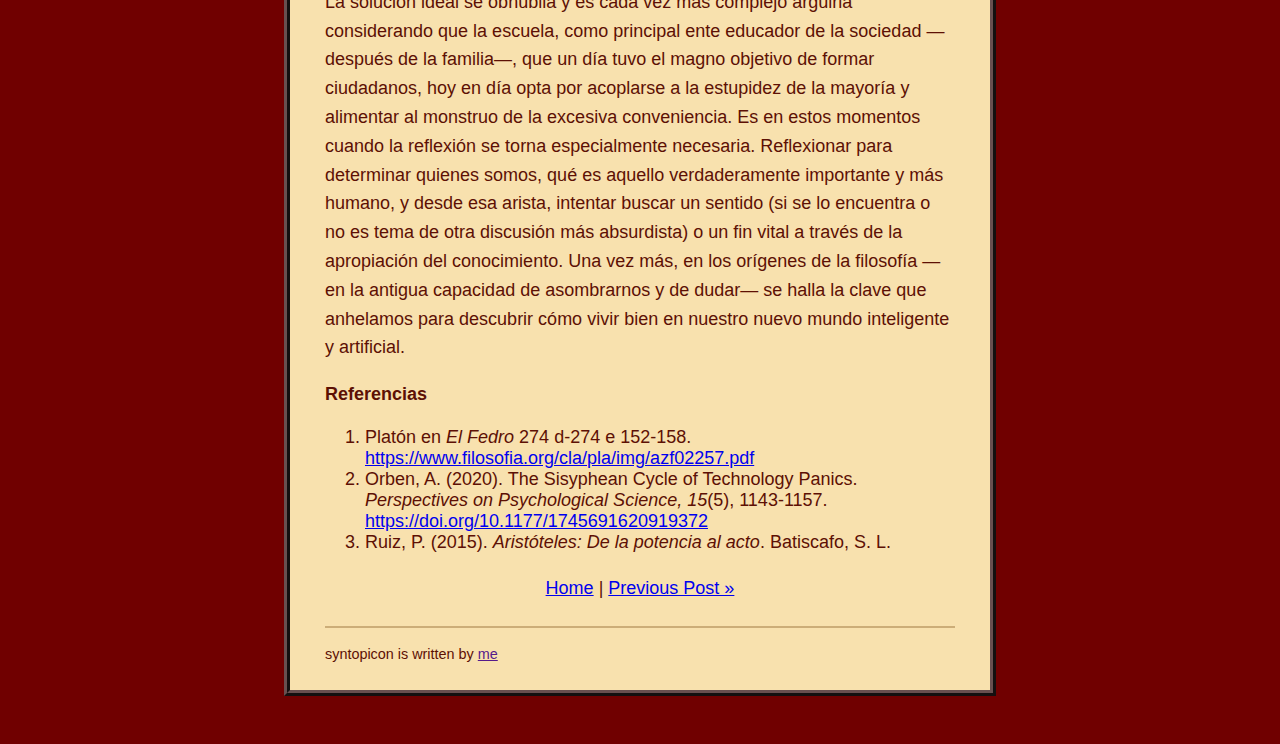
<file: posts/2025-07-12-sobre-la-ia.html>
<!DOCTYPE html>
<html>
  <head>
    <title>Blog Post</title> <!-- If you leave title as "Blog Post", it will automatically be updated to the post title -->
    <link rel="icon" href="/images/favicon.gif" type="gif/x-icon"/>
    <meta name="viewport" content="width=device-width, initial-scale=1.0">
    <meta charset="UTF-8"> 
    <link href="../style/style.css" rel="stylesheet" type="text/css" media="all">    
  </head>
  <body>
    <div id="container">
    <div id="header">...</div>
    <div id="content">
      <h1 id="postTitleH1"></h1>
      <h4 id="postDate"></h4>

<p style="text-align: right;">"Todos los hombres por naturaleza desean saber"<br /><em>Metaf&iacute;sica 985 a.</em></p>
<p>Hoy la profesora de ling&uuml;&iacute;stica nos pidi&oacute; escribir un ensayo sin inteligencia artificial. Me saca de lugar observar que no hab&iacute;a intentado esa actividad antes. Por supuesto que ped&iacute;a (en vano) que evit&aacute;semos usar el&nbsp;<em>chat</em>, pero la indicaci&oacute;n era siempre ignorada, y a ella, al final, tampoco parec&iacute;a molestarle en demas&iacute;a. Por eso, las actividades eran terminadas con una sospechosa e indiferente rapidez, y nos libr&aacute;bamos de la clase treinta minutos antes de lo que el horario indica. Ya ni nos molest&aacute;bamos en ocultar el hecho de que pensar era una odisea del pasado, o, en lo personal, que no me interesaba lo que me estaba intentando ense&ntilde;ar. Igualmente, carec&iacute;a de sentido que, en una actividad grupal de seis personas, participase s&oacute;lo un ser abi&oacute;tico, si es que se le puede llamar "ser"; carec&iacute;a de sentido que necesit&aacute;semos la ayuda del robot para escribir en la pizarra una palabra que no llegaba a oraci&oacute;n; que la &uacute;nica persona que hac&iacute;a un amago de esfuerzo intelectual fuese la encargada de copiar los p&aacute;rrafos excesivamente resumidos en la diapositiva, tambi&eacute;n preelaborada por, probablemente, otro sujeto artificioso. Es lamentable; pero en esos momentos ya poco importa. La situaci&oacute;n era rid&iacute;cula y algunos intentaban esconderse del campo de visi&oacute;n de la profesora para lograr obtener la ansiada ayuda del nuevo mejor amigo del hombre. Uno se escondi&oacute; detr&aacute;s de m&iacute;, pens&eacute; que me copiar&iacute;a el ensayo, pero no s&eacute; si me entristeci&oacute; m&aacute;s verle urdiendo estratagemas para sacar su tel&eacute;fono y preguntarle al&nbsp;<em>chat</em>&nbsp;qu&eacute; escribir. Era un ensayo de tres p&aacute;rrafos. Tres, pardiez.</p>
<p>Thoreau tambi&eacute;n tem&iacute;a que los hombres dejasen de pensar. Cre&iacute;a que mientras m&aacute;s profesiones hubiera, menos urgencia tendr&iacute;a un individuo de desarrollarse y aprender habilidades, porque otra persona podr&iacute;a hacer aquel trabajo por &eacute;l. Ojal&aacute; se hubiese quedado all&iacute;. A pesar de que se sienta terriblemente moderno, no lo es. Ocurri&oacute; en Grecia, 400 a&ntilde;os antes de Cristo, con el desprecio del viejo fil&oacute;sofo por la pr&aacute;ctica de la escritura. Se trataba de algo infrecuente, la m&aacute;s novel de las tecnolog&iacute;as.</p>
<p style="padding-left: 40px;">Este Dios se llamaba Teut. Se dice que invent&oacute; los n&uacute;meros, el c&aacute;lculo, la geometr&iacute;a, la astronom&iacute;a, as&iacute; como los juegos del ajedrez y de los dados, y, en fin, la escritura... Teut se present&oacute; al rey y le manifest&oacute; las artes que hab&iacute;a inventado... Cuando llegaron a la escritura:<br />&mdash;&iexcl;Oh, rey!&mdash;, le dijo Teut, esta invenci&oacute;n har&aacute; a los egipcios m&aacute;s sabios y servir&aacute; a su memoria; he descubierto un remedio contra la dificultad de aprender y retener. &mdash;Ingenioso Teut&mdash;, respondi&oacute; el rey, &mdash;Ella no producir&aacute; sino el olvido en las almas de los que la conozcan, haci&eacute;ndoles despreciar la memoria; fiados en este auxilio extra&ntilde;o abandonar&aacute;n a caracteres materiales el cuidado de conservar los recuerdos, cuyo rastro habr&aacute; perdido su esp&iacute;ritu. T&uacute; no has encontrado un medio de cultivar la memoria, sino de despertar reminiscencias; y das a tus disc&iacute;pulos la sombra de la ciencia y no la ciencia misma. Porque cuando vean que pueden aprender muchas cosas sin maestros, se tendr&aacute;n ya por sabios, y no ser&aacute;n m&aacute;s que ignorantes, en su mayor parte, y falsos sabios insoportables en el comercio de la vida&mdash;<sup>1</sup>.</p>
<p>En la &eacute;poca de S&oacute;crates la escritura era la amenaza m&aacute;s incipiente contra el pensamiento, cosa que ahora suena rid&iacute;cula y me pregunto qu&eacute; pensar&iacute;a &eacute;l de nuestros m&eacute;todos para ense&ntilde;ar y ganarnos la vida actualmente. Sin embargo, siglos despu&eacute;s Bradbury entendi&oacute; que los libros son el arma m&aacute;s poderosa contra el olvido y son ellos los que a&uacute;nan y sostienen sociedades enteras.</p>
<p>Orben (2020) observ&oacute; que la preocupaci&oacute;n y el miedo por el surgimiento de nuevas tecnolog&iacute;as act&uacute;a y ha actuado como un ciclo a lo largo de la historia; ha denominado este fen&oacute;meno como el <em>Sisyphean cycle of technology panics</em><sup>2</sup>&nbsp;(el "ciclo de S&iacute;sifo del p&aacute;nico tecnol&oacute;gico"). Nombre asaz acertado para una cuesti&oacute;n con ejemplos recurrentes: en 1440, la imprenta de Gutenberg recibi&oacute; cr&iacute;ticas de quienes consideraban que la plebe no merec&iacute;a empaparse de cultura a trav&eacute;s de los libros, agregando adem&aacute;s que los libros distraer&iacute;an a la juventud de ocuparse de quehaceres verdaderamente productivos. M&aacute;s tarde, en los ochenta los profesores de matem&aacute;tica protestaban en contra del uso de la calculadora porque "el bot&oacute;n no es nada hasta que el cerebro est&aacute; entrenado". Y la lista contin&uacute;a.</p>
<p>La fatal diferencia entre los libros, el internet y la&nbsp;<em>IA</em>&nbsp;radica en que los dos primeros proveen informaci&oacute;n. Informaci&oacute;n que debe ser interpretada por un ser humano quien debe esforzarse si desea que la empresa de la comprensi&oacute;n resulte exitosa. En el caso de la&nbsp;<em>IA</em>, ambos procesos, el de obtenci&oacute;n de informaci&oacute;n y la posterior interpretaci&oacute;n (luego, si se quiere, an&aacute;lisis y creaci&oacute;n), pueden ser ejecutados por la misma&nbsp;herramienta. De ah&iacute; el peligro. Prescindir del pensamiento significa renunciar a la libertad.</p>
<p>Esto recuerda a una de las cartas que intercambiaron Arist&oacute;teles y su pupilo, Alejandro. El pr&iacute;ncipe escribe:</p>
<p style="padding-left: 40px;">No has obrado bien al publicar los libros acrom&aacute;ticos. Pues, precisamente, &iquest;en qu&eacute; nos vamos a diferenciar de los dem&aacute;s si cada uno de los libros de los que hemos aprendido van a ser p&uacute;blicos para todos? Yo, en verdad, preferir&iacute;a sobresalir por el conocimiento y la pr&aacute;ctica de las cosas excelentes a sobresalir por mi poder. Adi&oacute;s.</p>
<p>Y Arist&oacute;teles responde:</p>
<p style="padding-left: 40px;">Me has escrito a prop&oacute;sito de los libros acrom&aacute;ticos, en la creencia de que es necesario que los guardemos en secreto. Pues bien, has de saber que estos est&aacute;n tan publicados como no lo est&aacute;n, pues solo son inteligibles para aquellos que nos han escuchado. Adi&oacute;s, rey Alejandro<sup>3</sup>.</p>
<p>Arist&oacute;teles entendi&oacute; que la informaci&oacute;n no es nada si no se la sabe interpretar apropiadamente. El potencial&nbsp;logos&nbsp;est&aacute; ah&iacute;, pero para saber leerlo y comprenderlo hace falta formaci&oacute;n, "haber escuchado", haber le&iacute;do, haber rumiado; no tragar sin masticar. Pero ya ni si quiera se traga; el alimento ahora est&aacute; como desperdiciado.</p>
<p>Durante mis accesos de negatividad surge el pensamiento, acaso extremista, de que si se sacase inopinadamente a ciertos pensadores (Thoreau, Sabato, S&oacute;crates) de sus respectivos contextos y se los obligase a vivir en el 2025 se suicidar&iacute;an, porque leo tanto amor &mdash;a veces nostalgia&mdash; por c&oacute;mo se hac&iacute;an las cosas en sus &eacute;pocas que no soportar&iacute;an vivir en una distop&iacute;a como &eacute;sta. Por suerte no tendr&aacute;n que experimentarlo jam&aacute;s; o quiz&aacute; s&iacute; que sufren y nos miran desde arriba con la pena y alivio infinitos propios de los viejos maestros.</p>
<p>La soluci&oacute;n ideal se obnubila y es cada vez m&aacute;s complejo arg&uuml;irla considerando que la escuela, como principal ente educador de la sociedad &mdash;despu&eacute;s de la familia&mdash;, que un d&iacute;a tuvo el magno objetivo de formar ciudadanos, hoy en d&iacute;a opta por acoplarse a la estupidez de la mayor&iacute;a y alimentar al monstruo de la excesiva conveniencia. Es en estos momentos cuando la reflexi&oacute;n se torna especialmente necesaria. Reflexionar para determinar quienes somos, qu&eacute; es aquello verdaderamente importante y m&aacute;s humano, y desde esa arista, intentar buscar un sentido (si se lo encuentra o no es tema de otra discusi&oacute;n m&aacute;s absurdista) o un fin vital a trav&eacute;s de la apropiaci&oacute;n del conocimiento. Una vez m&aacute;s, en los or&iacute;genes de la filosof&iacute;a &mdash;en la antigua capacidad de asombrarnos y de dudar&mdash; se halla la clave que anhelamos para descubrir c&oacute;mo vivir bien en nuestro nuevo mundo inteligente y artificial.</p>
<p><strong>Referencias</strong></p>
<ol>
<li>Plat&oacute;n en <em>El Fedro </em>274 d-274 e 152-158. <a href="https://www.filosofia.org/cla/pla/img/azf02257.pdf">https://www.filosofia.org/cla/pla/img/azf02257.pdf</a>&nbsp;</li>
<li>Orben, A. (2020). The Sisyphean Cycle of Technology Panics. <em>Perspectives on Psychological Science, 15</em>(5), 1143-1157. <a href="https://doi.org/10.1177/1745691620919372">https://doi.org/10.1177/1745691620919372</a>&nbsp;</li>
<li>Ruiz, P. (2015). <em>Arist&oacute;teles: De la potencia al acto</em>. Batiscafo, S. L.</li>
</ol>      
      
    <div id="nextprev"></div>
    </div> <!-- end of div id="content" -->
    <div id="footer"></div>
    </div> <!-- end of div id="container" -->
  <!-- Here's the link to our JavaScript! -->
  <script src="../script.js"></script>
  </body>
</html>
</file>
<file: style/index style.css>
/* CSS is how you can add style to your website, such as colors, fonts, and positioning of your
   HTML content. To learn how to do something, just try searching Google for questions like
   "how to change link color." */
   
   
body {
  background-color: #992514;
  color: rgb(255, 255, 255);
  font-family: Arial, Helvetica, sans-serif;
  width: 67%
}

@media screen and (max-width: 768px) {
  body {
    width: 100%; /* Set the width to full for small screens */
  }
}

.center {
  display: block;
  margin-left: auto;
  margin-right: auto;
}   

a:link {
  color: #e7cc97;
}

a:visited {
  color: rgb(231,204,151);
}

a:hover {
  color: rgb(250,247,232);
}

h1 {
  color: rgb(112,84,73);
}

h2 {
  color: rgb(112,84,73);
}

h3 {
  color: rgb(112,84,73);
}

h4 {
  color: rgb(112,84,73);
}

hr {
  border: 1px solid rgb(112,84,73);
}

blockquote {
  max-width: 50%; /* Slightly thinner than body */
  margin: 1em auto; /* Centering */
  padding: 0.5em;
}

.blockquote-alt {
  max-width: 65%; /* Wider than 50%, still narrower than 60% */
  font-size: 0.9em; /* Makes the text slightly smaller */
}

sup {
  font-size: 0.75em; /* Makes it smaller so it doesnâ€™t push lines apart */
  line-height: 0; /* Prevents extra space */
  position: relative;
  top: -0.3em; /* Adjusts placement to avoid excessive height changes */
}
</file>
<file: style/style.css>
/* CSS is how you can add style to your website, such as colors, fonts, and positioning of your
   HTML content. To learn how to do something, just try searching Google for questions like
   "how to change link color." */

body {
  background-color: #700000;
  background-attachment: fixed;
  background-repeat: repeat;  
  font-size: 18px;
  font-family: "Helvetica Neue", Arial, Helvetica, sans-serif, Baskerville, "Baskerville Old Face", Garamond, serif;
  margin: 0;
  cursor: url(https://cur.cursors-4u.net/others/oth-1/oth3.ani), url(https://cur.cursors-4u.net/others/oth-1/oth3.png), auto !important;
  ::selection {background: #992514;color: #FFFFFF;}
}


p {
  line-height: 1.6em; /*I find the default HTML line-height tends to be a bit claustrophobic for main text*/
}

hr {
  border: solid #ccad78;
  border-width: 2px 0 0 0;
}

img {
  max-width: 100%;
  height: auto;
  margin-top: 0.5em;
  margin-bottom: 0.5em;
}
.right {
  float: right;
  margin-left: 1em;
}
.left {
  float: left;
  margin-right: 1em;
}
.center {
  display: block;
  margin-right: auto;
  margin-left: auto;
  text-align: center;
}
@media only screen and (min-width: 600px) {
  .small {
  max-width: 60%;
  height: auto;
  }
}
.caption {
  margin-top: 0;
  font-size: 0.9em;
  font-style: italic;
}

/*#CONTAINER is the rectangle that has contains everything but the background!*/
#container {
  margin: 3em auto;
  width: 90%;
	max-width: 700px;
	background-color: #f8e1ae;
  color: #5d1004; 
  outline-color: #694f4f;
  outline-style: ridge;
  outline-width: 6px;
  outline-offset: 0;
}

#content {
  padding: 10px 5% 20px 5%;
}


/*HEADER STYLE*/
#header {
  background-color: #992514;
  padding: 0 5%;
  border-color: #5d1004;
  border-style: ridge;
  border-width: 0 0 6px 0;
}
#header ul {
  list-style-type: none;
  padding: 0.5em 0;
  margin: 0;
}
#header li {
  font-size: 1.2em;
  display: inline-block;
  margin-right: 1.5em;
  margin-bottom: 0.2em;
  margin-top: 0.2em;
}
#header li a {
  color: #f8e1ae;
  text-decoration: none;
}
#header li a:hover {
  text-decoration: underline; 
}

/*POST LIST STYLE*/
#postlistdiv ul {
  font-size: 1.2em;
  padding: 0;
  list-style-type: none;
}
#recentpostlistdiv ul {
  font-size: 1.2em;
  padding: 0;
  list-style-type: none;
}
.moreposts {
  font-size: 0.8em;
  margin-top: 0.2em;
}

/*NEXT AND PREVIOUS LINKS STYLE*/
#nextprev {
  text-align: center;
  margin-top: 1.4em;
}

/*DISQUS STYLE*/
#disqus_thread {
  margin-top: 1.6em;
}

/*FOOTER STYLE*/
#footer {
  font-size: 0.8em;
  padding: 0 5% 10px 5%;


}
</file>
